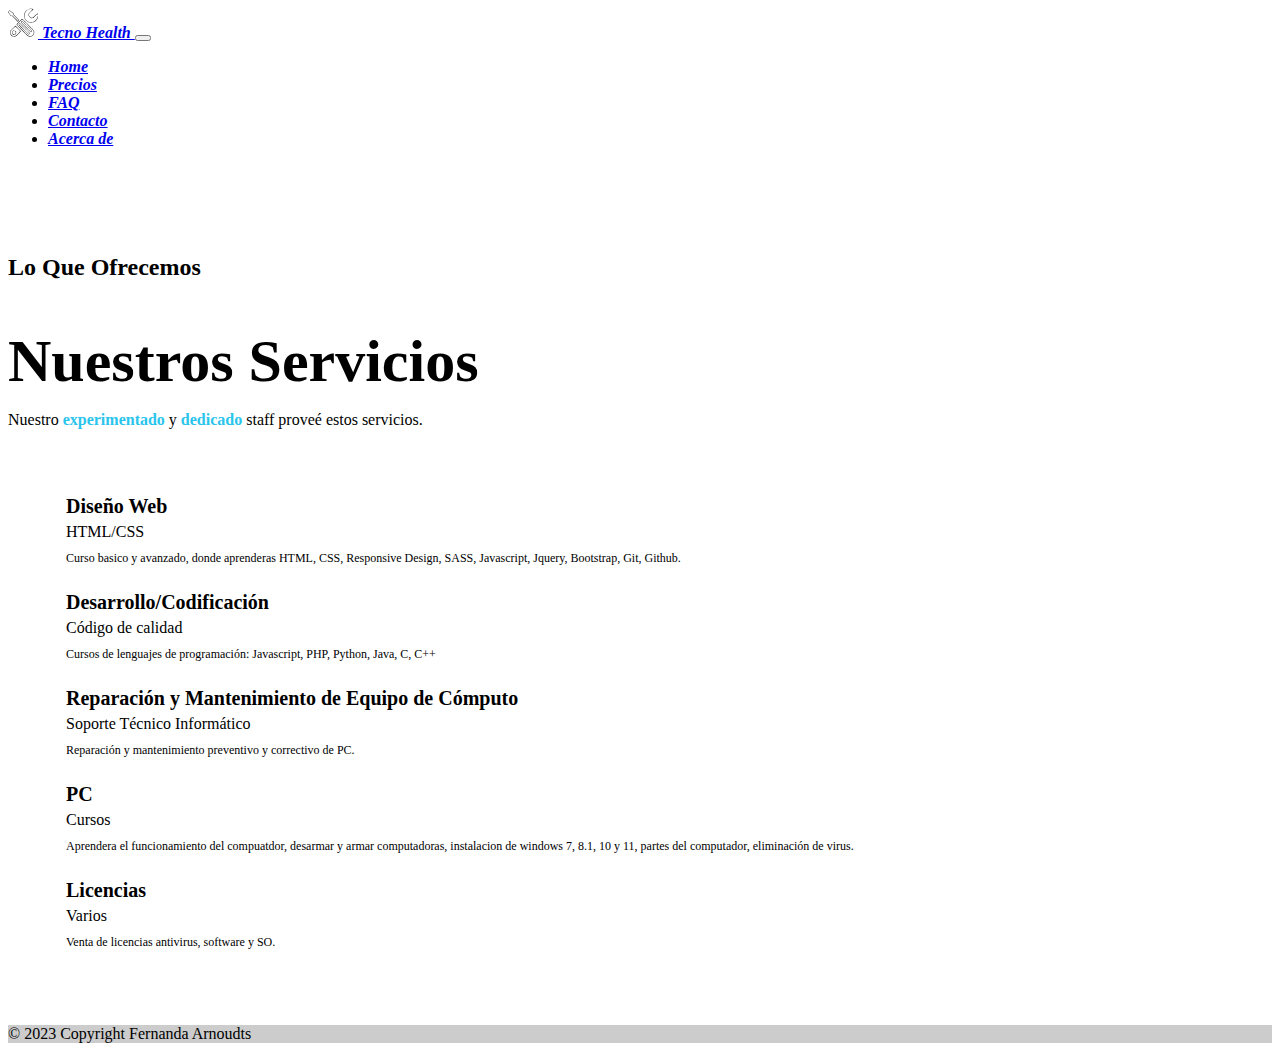
<file: index.html>
<!doctype html>
<html lang="en">
  <head>
    <meta charset="utf-8">
    <meta name="viewport" content="width=device-width, initial-scale=1, shrink-to-fit=no">
    <link href="https://cdn.jsdelivr.net/npm/bootstrap@5.2.3/dist/css/bootstrap.min.css" rel="stylesheet" integrity="sha384-rbsA2VBKQhggwzxH7pPCaAqO46MgnOM80zW1RWuH61DGLwZJEdK2Kadq2F9CUG65" crossorigin="anonymous">
    <link rel="stylesheet" href="css/styles.css" type="text/css">

    <title>HOME</title>

    <nav class="navbar navbar-expand-lg navbar-dark bg-dark">
      <div class="container-fluid" style="font-style: italic; font-weight: bold;">
        <a class="navbar-brand" href="#" data-toggle="tooltip" data-placement="top" title="Tecno Health">
          <img src="assets/repair.svg" width="30" height="30" alt="" class="d-inline-block align-top">
          Tecno Health
        </a>

        <button class="navbar-toggler" type="button" data-bs-toggle="collapse" data-bs-target="#navbarSupportedContent" aria-controls="navbarSupportedContent" aria-expanded="false" aria-label="Toggle navigation">
          <span class="navbar-toggler-icon"></span>
        </button>

        <div class="collapse navbar-collapse" id="navbarSupportedContent">
          <ul class="navbar-nav mr-auto">
            <li class="nav-item">
              <a class="nav-link active" aria-current="page" href="index.html">Home</a>
            </li>
            <li class="nav-item">
              <a class="nav-link" href="prices.html">Precios</a>
            </li>
            <li class="nav-item">
              <a class="nav-link" href="faq.html">FAQ</a>
            </li>
            <li class="nav-item">
              <a class="nav-link" href="contact.html">Contacto</a>
            </li>
            <li class="nav-item">
              <a class="nav-link" href="about.html">Acerca de</a>
            </li>
          </ul>
        </div>
      </div>
    </nav>
  </head>

  <body class="bg-secondary">
    <div class="container bootstrap snippets bootdey">
      <section id="services" class="current">
          <div class="services-top">
              <div class="container bootstrap snippets bootdey">
                  <div class="row text-center">
                      <div class="col-sm-12 col-md-12 col-md-12">
                          <h2>Lo Que Ofrecemos</h2>
                          <h2 style="font-size: 60px;line-height: 60px;margin-bottom: 20px;font-weight: 900;">Nuestros Servicios</h2>
                          <p>Nuestro <span class="highlight">experimentado</span> y <span class="highlight">dedicado</span> staff proveé estos servicios.</p>
                      </div>
                  </div>
                  <div class="row">
                      <div class="col-md-offset-1 col-sm-12 col-md-12 col-md-10">
                          <div class="services-list">
                              <div class="row">
                                  <div class="col-sm-6 col-md-4 col-md-4">
                                      <div class="service-block" style="visibility: visible;">
                                          <div class="ico fa fa-magic highlight"></div>
                                          <div class="text-block">
                                              <div class="name">Diseño Web</div>
                                              <div class="info">HTML/CSS</div>
                                              <div class="text">Curso basico y avanzado, donde aprenderas HTML, CSS, Responsive Design, SASS, Javascript, Jquery, Bootstrap, Git, Github.</div>
                                          </div>
                                      </div>
                                  </div>
                                  <div class="col-sm-6 col-md-4 col-md-4">
                                      <div class="service-block" style="visibility: visible;">
                                          <div class="ico fa fa-code highlight"></div>
                                          <div class="text-block">
                                              <div class="name">Desarrollo/Codificación</div>
                                              <div class="info">Código de calidad</div>
                                              <div class="text">Cursos de lenguajes de programación: Javascript, PHP, Python, Java, C, C++</div>
                                          </div>
                                      </div>
                                  </div>
                                  <div class="col-sm-6 col-md-4 col-md-4">
                                      <div class="service-block" style="visibility: visible;">
                                          <div class="ico fa fa-pencil highlight"></div>
                                          <div class="text-block">
                                              <div class="name">Reparación y Mantenimiento de Equipo de Cómputo</div>
                                              <div class="info">Soporte Técnico Informático</div>
                                              <div class="text">Reparación y mantenimiento preventivo y correctivo de PC.</div>
                                          </div>
                                      </div>
                                  </div>
                                  <div class="col-sm-6 col-md-4 col-md-4">
                                      <div class="service-block" style="visibility: visible;">
                                          <div class="ico fa fa-bullhorn highlight"></div>
                                          <div class="text-block">
                                              <div class="name">PC</div>
                                              <div class="info">Cursos</div>
                                              <div class="text">Aprendera el funcionamiento del compuatdor, desarmar y armar computadoras, instalacion de windows 7, 8.1, 10 y 11, partes del computador, eliminación de virus.</div>
                                          </div>
                                      </div>
                                  </div>
                                  <div class="col-sm-6 col-md-4 col-md-4">
                                      <div class="service-block" style="visibility: visible;">
                                          <div class="ico fa fa-bullhorn highlight"></div>
                                          <div class="text-block">
                                              <div class="name">Licencias</div>
                                              <div class="info">Varios</div>
                                              <div class="text">Venta de licencias antivirus, software y SO.</div>
                                          </div>
                                      </div>
                                  </div>
                              </div>
                          </div>
                      </div>
                  </div>
              </div>
          </div>
      </section>
    </div>
    <script src="https://code.jquery.com/jquery-3.2.1.slim.min.js" integrity="sha384-KJ3o2DKtIkvYIK3UENzmM7KCkRr/rE9/Qpg6aAZGJwFDMVNA/GpGFF93hXpG5KkN" crossorigin="anonymous"></script>
    <script src="https://cdn.jsdelivr.net/npm/@popperjs/core@2.11.6/dist/umd/popper.min.js" integrity="sha384-oBqDVmMz9ATKxIep9tiCxS/Z9fNfEXiDAYTujMAeBAsjFuCZSmKbSSUnQlmh/jp3" crossorigin="anonymous"></script>
    <script src="https://cdn.jsdelivr.net/npm/bootstrap@5.2.3/dist/js/bootstrap.min.js" integrity="sha384-cuYeSxntonz0PPNlHhBs68uyIAVpIIOZZ5JqeqvYYIcEL727kskC66kF92t6Xl2V" crossorigin="anonymous"></script>
  </body>

  <footer class="bg-dark text-center text-white fixed-bottom">
    <div class="text-center p-3" style="background-color: rgba(0, 0, 0, 0.2);">
      © 2023 Copyright Fernanda Arnoudts
    </div>
  </footer>
</html>
</file>
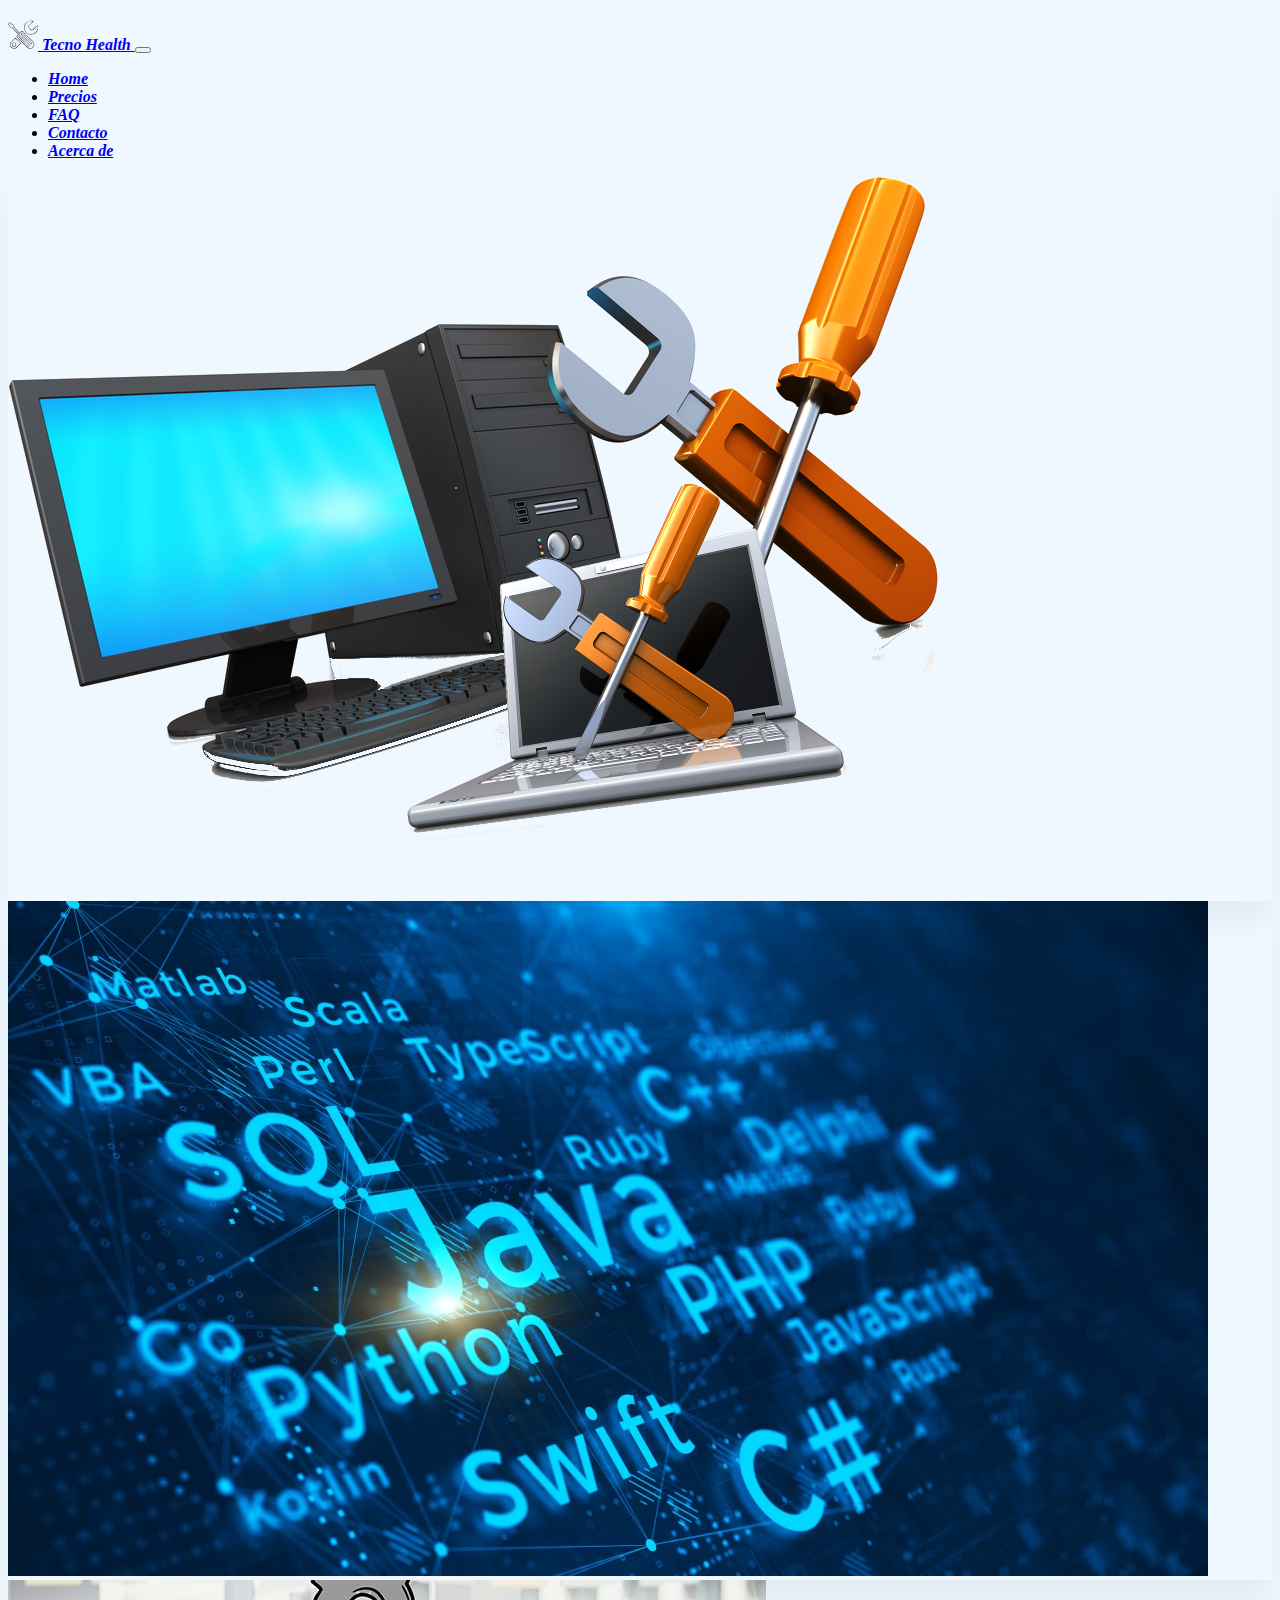
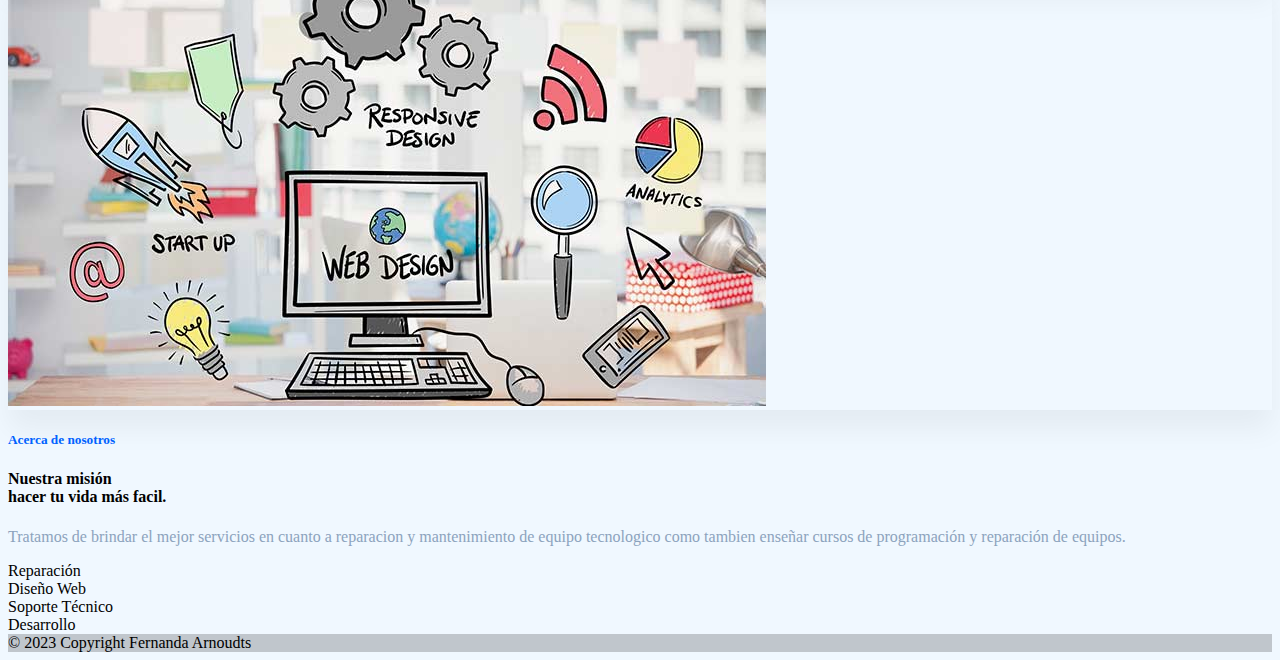
<file: about.html>
<!doctype html>
<html lang="en">
  <head>
    <meta charset="utf-8">
    <meta name="viewport" content="width=device-width, initial-scale=1, shrink-to-fit=no">
    <link href="https://cdn.jsdelivr.net/npm/bootstrap@5.2.3/dist/css/bootstrap.min.css" rel="stylesheet" integrity="sha384-rbsA2VBKQhggwzxH7pPCaAqO46MgnOM80zW1RWuH61DGLwZJEdK2Kadq2F9CUG65" crossorigin="anonymous">
    <link rel="stylesheet" href="https://cdnjs.cloudflare.com/ajax/libs/font-awesome/5.13.1/css/all.min.css" integrity="sha256-2XFplPlrFClt0bIdPgpz8H7ojnk10H69xRqd9+uTShA=" crossorigin="anonymous" />
    <link rel="stylesheet" href="css/styles.css" type="text/css">

    <title>Acerca de</title>

    <nav class="navbar navbar-expand-lg navbar-dark bg-dark fixed-top">
      <div class="container-fluid" style="font-style: italic; font-weight: bold;">
        <a class="navbar-brand" href="#" data-toggle="tooltip" data-placement="top" title="Tecno Health">
          <img src="assets/repair.svg" width="30" height="30" alt="" class="d-inline-block align-top">
          Tecno Health
        </a>

        <button class="navbar-toggler" type="button" data-bs-toggle="collapse" data-bs-target="#navbarSupportedContent" aria-controls="navbarSupportedContent" aria-expanded="false" aria-label="Toggle navigation">
          <span class="navbar-toggler-icon"></span>
        </button>

        <div class="collapse navbar-collapse" id="navbarSupportedContent">
          <ul class="navbar-nav mr-auto">
            <li class="nav-item">
              <a class="nav-link" href="main.html">Home</a>
            </li>
            <li class="nav-item">
              <a class="nav-link" href="prices.html">Precios</a>
            </li>
            <li class="nav-item">
              <a class="nav-link" href="faq.html">FAQ</a>
            </li>
            <li class="nav-item">
              <a class="nav-link" href="contact.html">Contacto</a>
            </li>
            <li class="nav-item">
              <a class="nav-link active" aria-current="page" href="about.html">Acerca de</a>
            </li>
          </ul>
        </div>
      </div>
    </nav>
  </head>

  <body class="about bg-secondary">
    <div class="container p-5">
        <div class="row align-items-center">
            <div class="col-lg-6 col-md-6 order-2 order-md-1 mt-4 pt-2 mt-sm-0 opt-sm-0">
                <div class="row align-items-center">
                    <div class="col-lg-6 col-md-6 col-6">
                        <div class="row">
                            <div class="col-lg-12 col-md-12 mt-4 pt-2">
                                <div class="card work-desk rounded border-0 shadow-lg overflow-hidden">
                                    <img src="assets/main.png" class="img-fluid" alt="Image" />
                                    <div class="img-overlay bg-dark"></div>
                                </div>
                            </div>
                        </div>
                    </div>

                    <div class="col-lg-6 col-md-6 col-6">
                        <div class="row">
                            <div class="col-lg-12 col-md-12">
                                <div class="card work-desk rounded border-0 shadow-lg overflow-hidden">
                                    <img src="assets/prog.jpg" class="img-fluid" alt="Image" />
                                    <div class="img-overlay bg-dark"></div>
                                </div>
                            </div>
                            <div class="col-lg-12 col-md-12 mt-4 pt-2">
                                <div class="card work-desk rounded border-0 shadow-lg overflow-hidden">
                                    <img src="assets/web.jpg" class="img-fluid" alt="Image" />
                                    <div class="img-overlay bg-dark"></div>
                                </div>
                            </div>
                        </div>
                    </div>
                </div>
            </div>

            <div class="col-lg-6 col-md-6 col-12 order-1 order-md-2">
                <div class="section-title ml-lg-5">
                    <h5 class="text-custom font-weight-normal mb-3">Acerca de nosotros</h5>
                    <h4 class="title mb-4">
                      Nuestra misión <br />
                      hacer tu vida más facil.
                    </h4>
                    <p class="text-muted mb-0">Tratamos de brindar el mejor servicios en cuanto a reparacion y mantenimiento de equipo tecnologico como tambien enseñar cursos de programación y reparación de equipos.</p>

                    <div class="row">
                      <div class="col-lg-6 mt-4 pt-2">
                        <div class="media align-items-center rounded shadow p-3">
                          <i class="fa fa-hammer h4 mb-0 text-custom"></i>
                          Reparación
                        </div>
                      </div>
                      <div class="col-lg-6 mt-4 pt-2">
                        <div class="media align-items-center rounded shadow p-3">
                          <i class="fa fa-image h4 mb-0 text-custom"></i>
                          Diseño Web
                        </div>
                      </div>
                      <div class="col-lg-6 mt-4 pt-2">
                        <div class="media align-items-center rounded shadow p-3">
                          <i class="fa fa-user h4 mb-0 text-custom"></i>
                          Soporte Técnico
                        </div>
                      </div>
                      <div class="col-lg-6 mt-4 pt-2">
                        <div class="media align-items-center rounded shadow p-3">
                          <i class="fa fa-code h4 mb-0 text-custom"></i>
                          Desarrollo
                        </div>
                      </div>
                    </div>
                </div>
            </div>
        </div>
    </div>
    <script src="https://code.jquery.com/jquery-3.2.1.slim.min.js" integrity="sha384-KJ3o2DKtIkvYIK3UENzmM7KCkRr/rE9/Qpg6aAZGJwFDMVNA/GpGFF93hXpG5KkN" crossorigin="anonymous"></script>
    <script src="https://cdn.jsdelivr.net/npm/@popperjs/core@2.11.6/dist/umd/popper.min.js" integrity="sha384-oBqDVmMz9ATKxIep9tiCxS/Z9fNfEXiDAYTujMAeBAsjFuCZSmKbSSUnQlmh/jp3" crossorigin="anonymous"></script>
    <script src="https://cdn.jsdelivr.net/npm/bootstrap@5.2.3/dist/js/bootstrap.min.js" integrity="sha384-cuYeSxntonz0PPNlHhBs68uyIAVpIIOZZ5JqeqvYYIcEL727kskC66kF92t6Xl2V" crossorigin="anonymous"></script>
  </body>

  <footer class="bg-dark text-center text-white fixed-bottom">
    <div class="text-center p-3" style="background-color: rgba(0, 0, 0, 0.2);">
      © 2023 Copyright Fernanda Arnoudts
    </div>
  </footer>
</html>
</file>
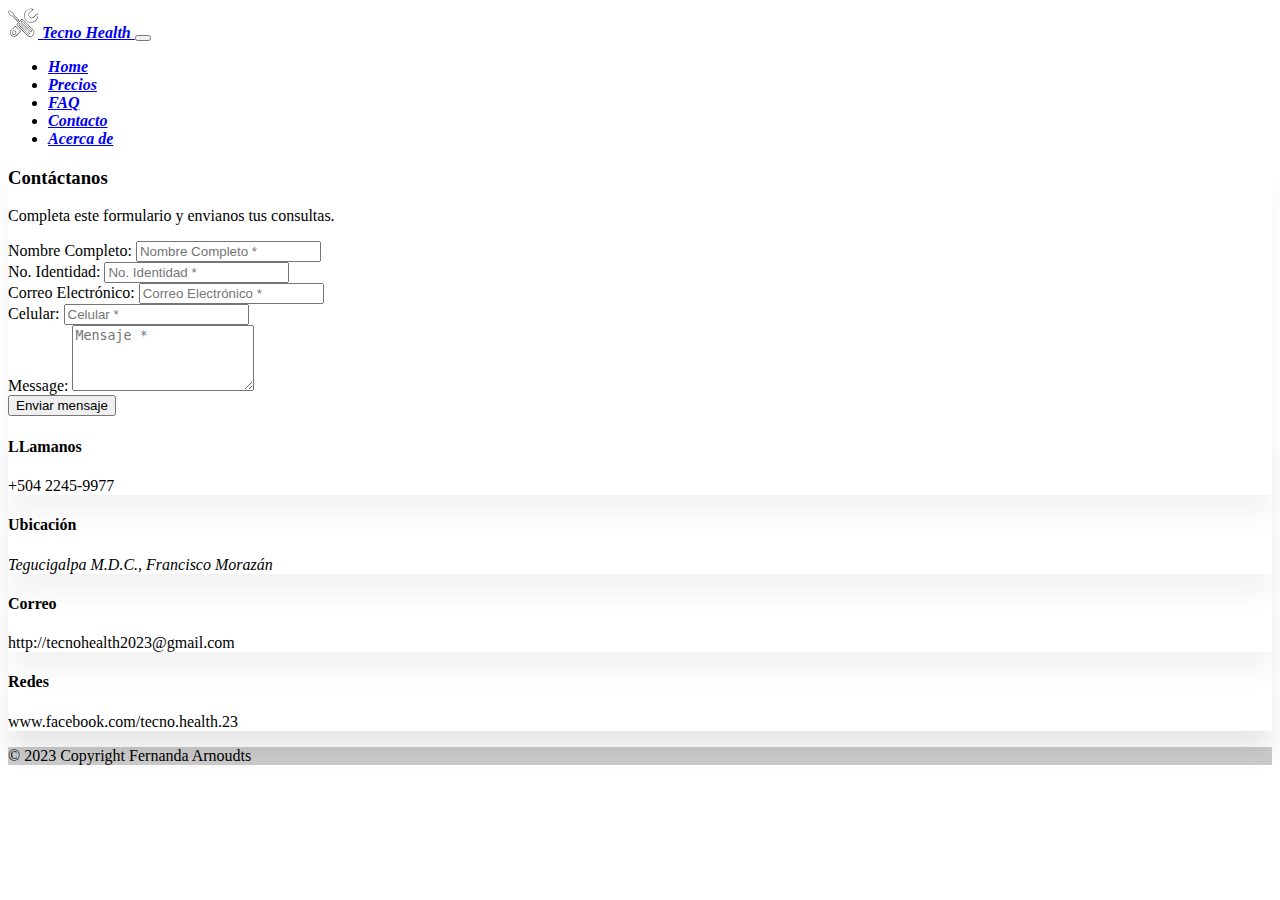
<file: contact.html>
<!doctype html>
<html lang="en">
  <head>
    <meta charset="utf-8">
    <meta name="viewport" content="width=device-width, initial-scale=1, shrink-to-fit=no">
    <link href="https://cdn.jsdelivr.net/npm/bootstrap@5.2.3/dist/css/bootstrap.min.css" rel="stylesheet" integrity="sha384-rbsA2VBKQhggwzxH7pPCaAqO46MgnOM80zW1RWuH61DGLwZJEdK2Kadq2F9CUG65" crossorigin="anonymous">
    <link href="https://maxcdn.bootstrapcdn.com/font-awesome/4.6.3/css/font-awesome.min.css" rel="stylesheet" integrity="sha384-T8Gy5hrqNKT+hzMclPo118YTQO6cYprQmhrYwIiQ/3axmI1hQomh7Ud2hPOy8SP1" crossorigin="anonymous">
    <link rel="stylesheet" href="css/styles.css" type="text/css">

    <title>Contacto</title>

    <nav class="navbar navbar-expand-lg navbar-dark bg-dark fixed-top">
      <div class="container-fluid" style="font-style: italic; font-weight: bold;">
        <a class="navbar-brand" href="#" data-toggle="tooltip" data-placement="top" title="Tecno Health">
          <img src="assets/repair.svg" width="30" height="30" alt="" class="d-inline-block align-top">
          Tecno Health
        </a>

        <button class="navbar-toggler" type="button" data-bs-toggle="collapse" data-bs-target="#navbarSupportedContent" aria-controls="navbarSupportedContent" aria-expanded="false" aria-label="Toggle navigation">
          <span class="navbar-toggler-icon"></span>
        </button>

        <div class="collapse navbar-collapse" id="navbarSupportedContent">
          <ul class="navbar-nav mr-auto">
            <li class="nav-item">
              <a class="nav-link" href="main.html">Home</a>
            </li>
            <li class="nav-item">
              <a class="nav-link" href="prices.html">Precios</a>
            </li>
            <li class="nav-item">
              <a class="nav-link" href="faq.html">FAQ</a>
            </li>
            <li class="nav-item">
              <a class="nav-link active" aria-current="page" href="contact.html">Contacto</a>
            </li>
            <li class="nav-item">
              <a class="nav-link" href="about.html">Acerca de</a>
            </li>
          </ul>
        </div>
      </div>
    </nav>
  </head>

  <body class="bg-secondary">
    <div class="card p-5 bg-transparent">
      <div class="card-body">
        <section id="contact">
          <div class="container">
            <h3 class="text-center text-uppercase">Contáctanos</h3>
            <p class="text-center w-75 m-auto">Completa este formulario y envianos tus consultas.</p>
            <div class="container p-5">
                <div class="row">
                  <div class="col-lg-8 col-lg-offset-2">
                    <form id="contact-form" method="post" action="" role="form">
                      <div class="messages"></div>
                      <div class="controls">
                        <div class="row">
                          <div class="col-md-6">
                            <div class="form-group">
                            <label for="form_name">Nombre Completo:</label>
                            <input id="form_name" type="text" name="name" class="form-control" placeholder="Nombre Completo *" required="required" data-error="Nombre completo es requerido.">
                            <div class="help-block with-errors"></div>
                          </div>
                        </div>
                        <div class="col-md-6">
                          <div class="form-group">
                            <label for="form_ID">No. Identidad:</label>
                            <input id="form_ID" type="text" name="surname" class="form-control" placeholder="No. Identidad *" required="required" data-error="Identidad es requerida.">
                            <div class="help-block with-errors"></div>
                          </div>
                        </div>
                      </div>
                      <div class="row">
                        <div class="col-md-6">
                          <div class="form-group">
                            <label for="form_email">Correo Electrónico:</label>
                            <input id="form_email" type="email" name="email" class="form-control" placeholder="Correo Electrónico *" required="required" data-error="Correo valido es requerido.">
                            <div class="help-block with-errors"></div>
                          </div>
                        </div>
                        <div class="col-md-6">
                          <div class="form-group">
                            <label for="form_phone">Celular:</label>
                            <input id="form_phone" type="tel" name="phone" class="form-control" placeholder="Celular *">
                            <div class="help-block with-errors"></div>
                          </div>
                        </div>
                      </div>
                      <div class="row">
                        <div class="col-md-12">
                          <div class="form-group">
                            <label for="form_message">Message:</label>
                            <textarea id="form_message" name="message" class="form-control" placeholder="Mensaje *" rows="4" required data-error="Por favor, dejanos un mensaje."></textarea>
                            <div class="help-block with-errors"></div>
                          </div>
                        </div>
                        <div class="col-md-12 p-2">
                          <button type="button" class="btn btn-success">Enviar mensaje</button>
                        </div>
                      </div>
                      </div>
                    </form>
                  </div>
                </div>
              </div>
              <div class="row">
              <div class="col-sm-12 col-md-6 col-lg-3 my-5">
                <div class="card border-0">
                  <div class="card-body text-center">
                    <i class="fa fa-phone fa-5x mb-3" aria-hidden="true"></i>
                    <h4 class="text-uppercase mb-5">LLamanos</h4>
                    <p>+504 2245-9977</p>
                  </div>
                </div>
              </div>
              <div class="col-sm-12 col-md-6 col-lg-3 my-5">
                <div class="card border-0">
                  <div class="card-body text-center">
                    <i class="fa fa-map-marker fa-5x mb-3" aria-hidden="true"></i>
                    <h4 class="text-uppercase mb-5">Ubicación</h4>
                    <address>Tegucigalpa M.D.C., Francisco Morazán </address>
                  </div>
                </div>
              </div>
              <div class="col-sm-12 col-md-6 col-lg-3 my-5">
                <div class="card border-0">
                  <div class="card-body text-center">
                    <i class="fa fa-globe fa-5x mb-3" aria-hidden="true"></i>
                    <h4 class="text-uppercase mb-5">Correo</h4>
                    <p>http://tecnohealth2023@gmail.com</p>
                  </div>
                </div>
              </div>
              <div class="col-sm-12 col-md-6 col-lg-3 my-5">
                <div class="card border-0">
                  <div class="card-body text-center">
                    <i class="fa fa-facebook fa-5x mb-3" aria-hidden="true"></i>
                    <h4 class="text-uppercase mb-5">Redes</h4>
                    <p>www.facebook.com/tecno.health.23</p>
                  </div>
                </div>
              </div>
            </div>
          </div>
        </section>
      </div>
    </div>
    <script src="https://code.jquery.com/jquery-3.2.1.slim.min.js" integrity="sha384-KJ3o2DKtIkvYIK3UENzmM7KCkRr/rE9/Qpg6aAZGJwFDMVNA/GpGFF93hXpG5KkN" crossorigin="anonymous"></script>
    <script src="https://cdn.jsdelivr.net/npm/@popperjs/core@2.11.6/dist/umd/popper.min.js" integrity="sha384-oBqDVmMz9ATKxIep9tiCxS/Z9fNfEXiDAYTujMAeBAsjFuCZSmKbSSUnQlmh/jp3" crossorigin="anonymous"></script>
    <script src="https://cdn.jsdelivr.net/npm/bootstrap@5.2.3/dist/js/bootstrap.min.js" integrity="sha384-cuYeSxntonz0PPNlHhBs68uyIAVpIIOZZ5JqeqvYYIcEL727kskC66kF92t6Xl2V" crossorigin="anonymous"></script>
  </body>

  <footer class="bg-dark text-center text-white fixed-bottom">
    <div class="text-center p-3" style="background-color: rgba(0, 0, 0, 0.2);">
      © 2023 Copyright Fernanda Arnoudts
    </div>
  </footer>
</html>
</file>
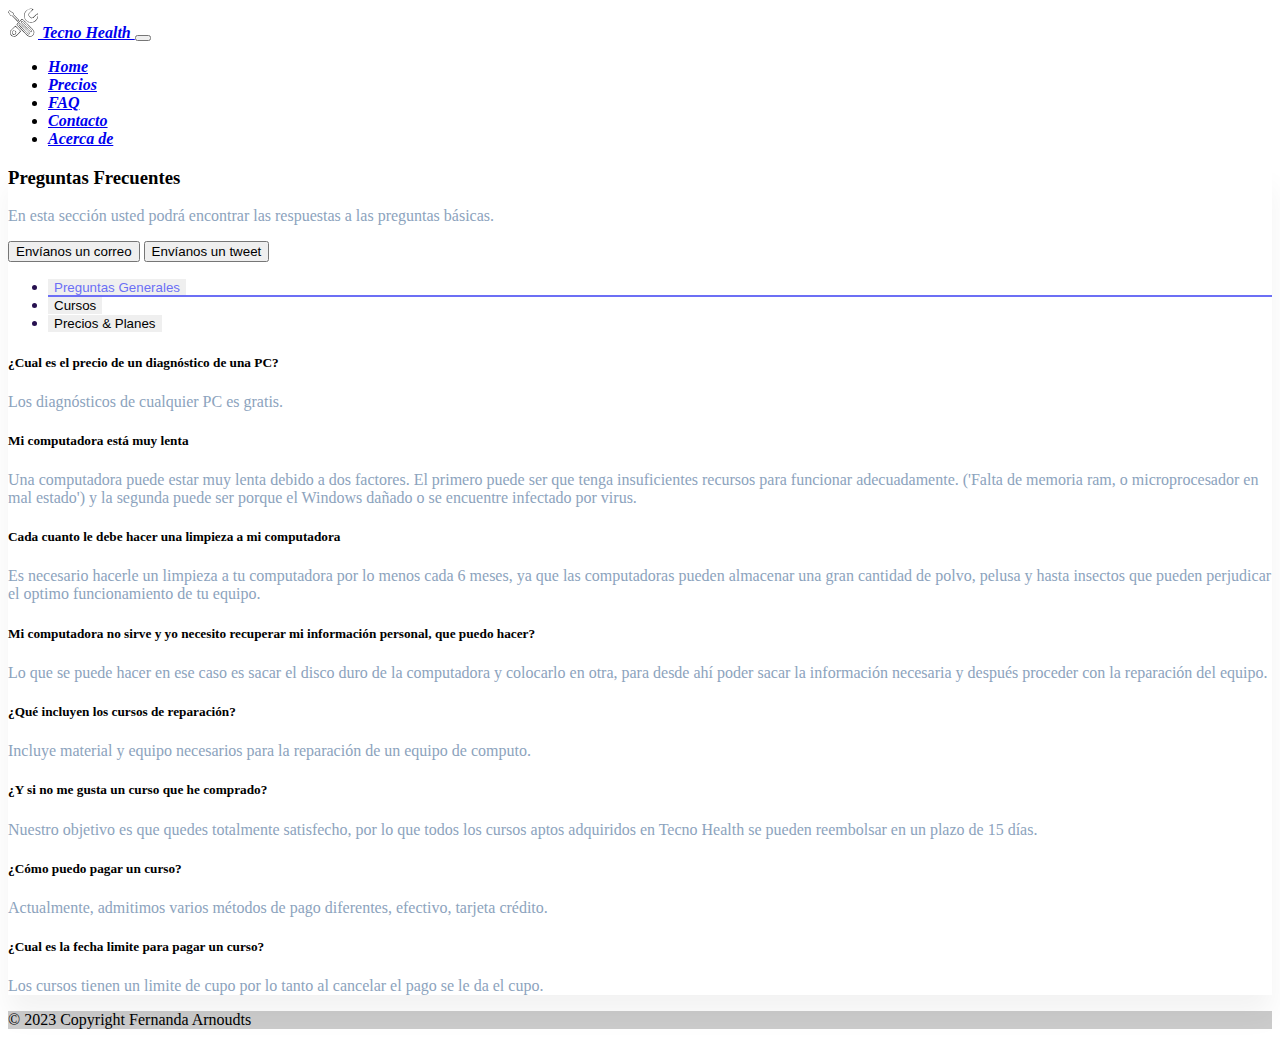
<file: faq.html>
<!doctype html>
<html lang="en">
    <head>
        <meta charset="utf-8">
        <meta name="viewport" content="width=device-width, initial-scale=1, shrink-to-fit=no">
        <link href="https://cdn.jsdelivr.net/npm/bootstrap@5.2.3/dist/css/bootstrap.min.css" rel="stylesheet" integrity="sha384-rbsA2VBKQhggwzxH7pPCaAqO46MgnOM80zW1RWuH61DGLwZJEdK2Kadq2F9CUG65" crossorigin="anonymous">
        <link rel="stylesheet" href="css/styles.css" type="text/css">

        <title>FAQ</title>

        <nav class="navbar navbar-expand-lg navbar-dark bg-dark fixed-top">
            <div class="container-fluid" style="font-style: italic; font-weight: bold;">
                <a class="navbar-brand" href="#" data-toggle="tooltip" data-placement="top" title="Tecno Health">
                    <img src="assets/repair.svg" width="30" height="30" alt="" class="d-inline-block align-top">
                    Tecno Health
                </a>

                <button class="navbar-toggler" type="button" data-bs-toggle="collapse" data-bs-target="#navbarSupportedContent" aria-controls="navbarSupportedContent" aria-expanded="false" aria-label="Toggle navigation">
                    <span class="navbar-toggler-icon"></span>
                </button>

                <div class="collapse navbar-collapse" id="navbarSupportedContent">
                    <ul class="navbar-nav mr-auto">
                    <li class="nav-item">
                        <a class="nav-link" href="index.html">Home</a>
                    </li>
                    <li class="nav-item">
                        <a class="nav-link" href="prices.html">Precios</a>
                    </li>
                    <li class="nav-item">
                        <a class="nav-link active" aria-current="page" href="faq.html">FAQ</a>
                    </li>
                    <li class="nav-item">
                        <a class="nav-link" href="contact.html">Contacto</a>
                    </li>
                    <li class="nav-item">
                        <a class="nav-link" href="about.html">Acerca de</a>
                    </li>
                    </ul>
                </div>
            </div>
        </nav>
    </head>

    <body class="bg-secondary">
        <div class="container p-2">
            <div class="row">
                <div class="col-lx-12">
                    <div class="card">
                        <div class="card-body">
                        <div class="row justify-content-center mt-4">
                            <div class="col-xl-5 col-lg-8">
                                <div class="text-center">
                                    <h3>Preguntas Frecuentes</h3>
                                    <p class="text-muted">En esta sección usted podrá encontrar las respuestas a las preguntas básicas.</p>
                                    <div>
                                        <button type="button" class="btn btn-primary me-2">Envíanos un correo</button>
                                        <button type="button" class="btn btn-success">Envíanos un tweet</button>
                                    </div>
                                </div>
                            </div>
                            <!-- end col -->
                        </div>
                        <!-- end row -->
                        <div class="row justify-content-center mt-5">
                            <div class="col-9">
                                <ul class="nav nav-tabs  nav-tabs-custom nav-justified justify-content-center faq-tab-box" id="pills-tab" role="tablist">
                                    <li class="nav-item" role="presentation">
                                        <button class="nav-link active" id="pills-genarel-tab" data-bs-toggle="pill" data-bs-target="#pills-genarel" type="button" role="tab" aria-controls="pills-genarel" aria-selected="true">
                                            <span class="font-size-16">Preguntas Generales</span>
                                        </button>
                                    </li>
                                    <li class="nav-item" role="presentation">
                                        <button class="nav-link" id="pills-privacy_policy-tab" data-bs-toggle="pill" data-bs-target="#pills-privacy_policy" type="button" role="tab" aria-controls="pills-privacy_policy" aria-selected="false">
                                            <span class="font-size-16">Cursos</span>
                                        </button>
                                        </li>
                                        <li class="nav-item" role="presentation">
                                        <button class="nav-link" id="pills-teachers-tab" data-bs-toggle="pill" data-bs-target="#pills-pricing_plan" type="button" role="tab" aria-controls="pills-pricing_plan" aria-selected="false">
                                            <span class="font-size-16">Precios &amp; Planes</span>
                                        </button>
                                        </li>
                                    </ul>
                            </div>
                            <div class="col-lg-9">
                                <div class="tab-content pt-3" id="pills-tabContent">
                                    <div class="tab-pane fade active show" id="pills-genarel" role="tabpanel" aria-labelledby="pills-genarel-tab">
                                        <div class="row g-4 mt-2">
                                            <div class="col-lg-6">
                                                <h5>¿Cual es el precio de un diagnóstico de una PC?</h5>
                                                <p class="text-muted">Los diagnósticos de cualquier PC es gratis.</p>
                                            </div>
                                            <div class="col-lg-6">
                                                <h5>Mi computadora está muy lenta</h5>
                                                <p class="text-muted">Una computadora puede estar muy lenta debido a dos factores. El primero puede ser que tenga insuficientes recursos para funcionar adecuadamente. ('Falta de memoria ram, o microprocesador en mal estado') y la segunda puede ser porque el Windows dañado o se encuentre infectado por virus.</p>
                                            </div>
                                            <div class="col-lg-6">
                                                <h5>Cada cuanto le debe hacer una limpieza a mi computadora</h5>
                                                <p class="text-muted">Es necesario hacerle un limpieza a tu computadora por lo menos cada 6 meses, ya que las computadoras pueden almacenar una gran cantidad de polvo, pelusa y hasta insectos que pueden perjudicar el optimo funcionamiento de tu equipo.</p>
                                            </div>
                                            <div class="col-lg-6">
                                                <h5> Mi computadora no sirve y yo necesito recuperar mi información personal, que puedo hacer?</h5>
                                                <p class="text-muted">Lo que se puede hacer en ese caso es sacar el disco duro de la computadora y colocarlo en otra, para desde ahí poder sacar la información necesaria y después proceder con la reparación del equipo.</p>
                                            </div>
                                        </div>
                                    </div>

                                    <div class="tab-pane fade" id="pills-privacy_policy" role="tabpanel" aria-labelledby="pills-privacy_policy-tab">
                                        <div class="row g-4 mt-2">
                                            <div class="col-lg-6">
                                                <h5>¿Qué incluyen los cursos de reparación?</h5>
                                                <p class="text-muted">Incluye material y equipo necesarios para la reparación de un equipo de computo.</p>
                                            </div>
                                            <div class="col-lg-6">
                                                <h5>¿Y si no me gusta un curso que he comprado?</h5>
                                                <p class="text-muted">Nuestro objetivo es que quedes totalmente satisfecho, por lo que todos los cursos aptos adquiridos en Tecno Health se pueden reembolsar en un plazo de 15 días.</p>
                                            </div>
                                            <div class="col-lg-6">
                                                <h5>¿Cómo puedo pagar un curso?</h5>
                                                <p class="text-muted">Actualmente, admitimos varios métodos de pago diferentes, efectivo, tarjeta crédito.</p>
                                            </div>
                                        </div>
                                    </div>
                                    <div class="tab-pane fade" id="pills-pricing_plan" role="tabpanel">
                                        <div class="row g-4 mt-4">
                                            <div class="col-lg-6">
                                                <h5>¿Cual es la fecha limite para pagar un curso?</h5>
                                                <p class="text-muted">Los cursos tienen un limite de cupo por lo tanto al cancelar el pago se le da el cupo.</p>
                                            </div>
                                        </div>
                                    </div>
                                </div>
                            </div>
                        </div>
                        <!-- end row -->
                        </div>
                    </div>
                </div>
            </div>
        </div>
        <script src="https://code.jquery.com/jquery-3.2.1.slim.min.js" integrity="sha384-KJ3o2DKtIkvYIK3UENzmM7KCkRr/rE9/Qpg6aAZGJwFDMVNA/GpGFF93hXpG5KkN" crossorigin="anonymous"></script>
        <script src="https://cdn.jsdelivr.net/npm/@popperjs/core@2.11.6/dist/umd/popper.min.js" integrity="sha384-oBqDVmMz9ATKxIep9tiCxS/Z9fNfEXiDAYTujMAeBAsjFuCZSmKbSSUnQlmh/jp3" crossorigin="anonymous"></script>
        <script src="https://cdn.jsdelivr.net/npm/bootstrap@5.2.3/dist/js/bootstrap.min.js" integrity="sha384-cuYeSxntonz0PPNlHhBs68uyIAVpIIOZZ5JqeqvYYIcEL727kskC66kF92t6Xl2V" crossorigin="anonymous"></script>
    </body>

    <footer class="bg-dark text-center text-white fixed-bottom">
        <div class="text-center p-3" style="background-color: rgba(0, 0, 0, 0.2);">
            © 2023 Copyright Fernanda Arnoudts
        </div>
    </footer>
</html>
</file>
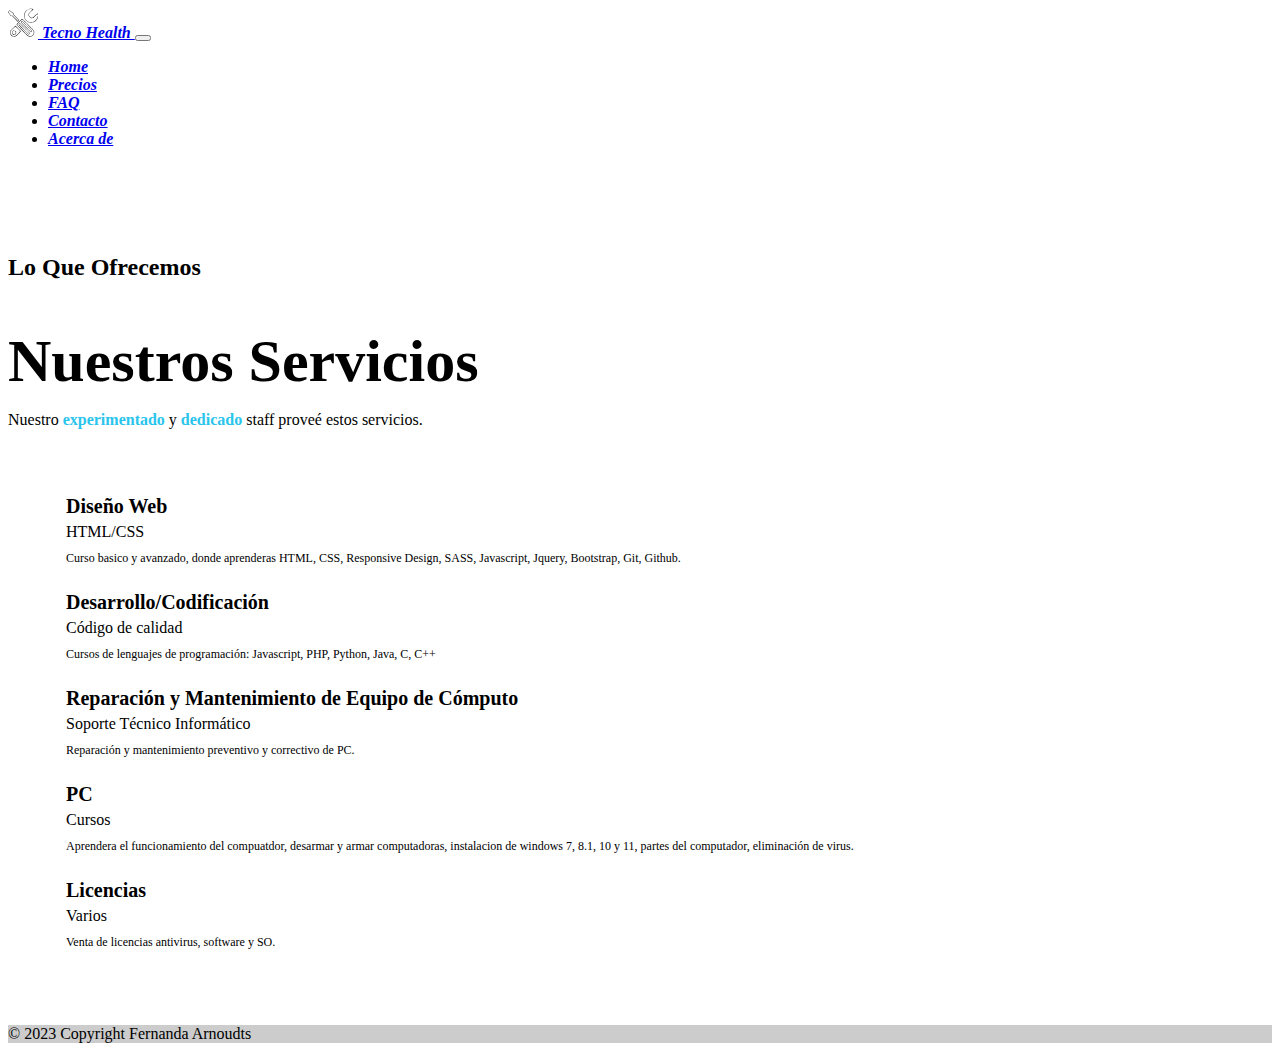
<file: main.html>
<!doctype html>
<html lang="en">
  <head>
    <meta charset="utf-8">
    <meta name="viewport" content="width=device-width, initial-scale=1, shrink-to-fit=no">
    <link href="https://cdn.jsdelivr.net/npm/bootstrap@5.2.3/dist/css/bootstrap.min.css" rel="stylesheet" integrity="sha384-rbsA2VBKQhggwzxH7pPCaAqO46MgnOM80zW1RWuH61DGLwZJEdK2Kadq2F9CUG65" crossorigin="anonymous">
    <link rel="stylesheet" href="css/styles.css" type="text/css">

    <title>HOME</title>

    <nav class="navbar navbar-expand-lg navbar-dark bg-dark">
      <div class="container-fluid" style="font-style: italic; font-weight: bold;">
        <a class="navbar-brand" href="#" data-toggle="tooltip" data-placement="top" title="Tecno Health">
          <img src="assets/repair.svg" width="30" height="30" alt="" class="d-inline-block align-top">
          Tecno Health
        </a>

        <button class="navbar-toggler" type="button" data-bs-toggle="collapse" data-bs-target="#navbarSupportedContent" aria-controls="navbarSupportedContent" aria-expanded="false" aria-label="Toggle navigation">
          <span class="navbar-toggler-icon"></span>
        </button>

        <div class="collapse navbar-collapse" id="navbarSupportedContent">
          <ul class="navbar-nav mr-auto">
            <li class="nav-item">
              <a class="nav-link active" aria-current="page" href="main.html">Home</a>
            </li>
            <li class="nav-item">
              <a class="nav-link" href="prices.html">Precios</a>
            </li>
            <li class="nav-item">
              <a class="nav-link" href="faq.html">FAQ</a>
            </li>
            <li class="nav-item">
              <a class="nav-link" href="contact.html">Contacto</a>
            </li>
            <li class="nav-item">
              <a class="nav-link" href="about.html">Acerca de</a>
            </li>
          </ul>
        </div>
      </div>
    </nav>
  </head>

  <body class="bg-secondary">
    <div class="container bootstrap snippets bootdey">
      <section id="services" class="current">
          <div class="services-top">
              <div class="container bootstrap snippets bootdey">
                  <div class="row text-center">
                      <div class="col-sm-12 col-md-12 col-md-12">
                          <h2>Lo Que Ofrecemos</h2>
                          <h2 style="font-size: 60px;line-height: 60px;margin-bottom: 20px;font-weight: 900;">Nuestros Servicios</h2>
                          <p>Nuestro <span class="highlight">experimentado</span> y <span class="highlight">dedicado</span> staff proveé estos servicios.</p>
                      </div>
                  </div>
                  <div class="row">
                      <div class="col-md-offset-1 col-sm-12 col-md-12 col-md-10">
                          <div class="services-list">
                              <div class="row">
                                  <div class="col-sm-6 col-md-4 col-md-4">
                                      <div class="service-block" style="visibility: visible;">
                                          <div class="ico fa fa-magic highlight"></div>
                                          <div class="text-block">
                                              <div class="name">Diseño Web</div>
                                              <div class="info">HTML/CSS</div>
                                              <div class="text">Curso basico y avanzado, donde aprenderas HTML, CSS, Responsive Design, SASS, Javascript, Jquery, Bootstrap, Git, Github.</div>
                                          </div>
                                      </div>
                                  </div>
                                  <div class="col-sm-6 col-md-4 col-md-4">
                                      <div class="service-block" style="visibility: visible;">
                                          <div class="ico fa fa-code highlight"></div>
                                          <div class="text-block">
                                              <div class="name">Desarrollo/Codificación</div>
                                              <div class="info">Código de calidad</div>
                                              <div class="text">Cursos de lenguajes de programación: Javascript, PHP, Python, Java, C, C++</div>
                                          </div>
                                      </div>
                                  </div>
                                  <div class="col-sm-6 col-md-4 col-md-4">
                                      <div class="service-block" style="visibility: visible;">
                                          <div class="ico fa fa-pencil highlight"></div>
                                          <div class="text-block">
                                              <div class="name">Reparación y Mantenimiento de Equipo de Cómputo</div>
                                              <div class="info">Soporte Técnico Informático</div>
                                              <div class="text">Reparación y mantenimiento preventivo y correctivo de PC.</div>
                                          </div>
                                      </div>
                                  </div>
                                  <div class="col-sm-6 col-md-4 col-md-4">
                                      <div class="service-block" style="visibility: visible;">
                                          <div class="ico fa fa-bullhorn highlight"></div>
                                          <div class="text-block">
                                              <div class="name">PC</div>
                                              <div class="info">Cursos</div>
                                              <div class="text">Aprendera el funcionamiento del compuatdor, desarmar y armar computadoras, instalacion de windows 7, 8.1, 10 y 11, partes del computador, eliminación de virus.</div>
                                          </div>
                                      </div>
                                  </div>
                                  <div class="col-sm-6 col-md-4 col-md-4">
                                      <div class="service-block" style="visibility: visible;">
                                          <div class="ico fa fa-bullhorn highlight"></div>
                                          <div class="text-block">
                                              <div class="name">Licencias</div>
                                              <div class="info">Varios</div>
                                              <div class="text">Venta de licencias antivirus, software y SO.</div>
                                          </div>
                                      </div>
                                  </div>
                              </div>
                          </div>
                      </div>
                  </div>
              </div>
          </div>
      </section>
    </div>
    <script src="https://code.jquery.com/jquery-3.2.1.slim.min.js" integrity="sha384-KJ3o2DKtIkvYIK3UENzmM7KCkRr/rE9/Qpg6aAZGJwFDMVNA/GpGFF93hXpG5KkN" crossorigin="anonymous"></script>
    <script src="https://cdn.jsdelivr.net/npm/@popperjs/core@2.11.6/dist/umd/popper.min.js" integrity="sha384-oBqDVmMz9ATKxIep9tiCxS/Z9fNfEXiDAYTujMAeBAsjFuCZSmKbSSUnQlmh/jp3" crossorigin="anonymous"></script>
    <script src="https://cdn.jsdelivr.net/npm/bootstrap@5.2.3/dist/js/bootstrap.min.js" integrity="sha384-cuYeSxntonz0PPNlHhBs68uyIAVpIIOZZ5JqeqvYYIcEL727kskC66kF92t6Xl2V" crossorigin="anonymous"></script>
  </body>

  <footer class="bg-dark text-center text-white fixed-bottom">
    <div class="text-center p-3" style="background-color: rgba(0, 0, 0, 0.2);">
      © 2023 Copyright Fernanda Arnoudts
    </div>
  </footer>
</html>
</file>
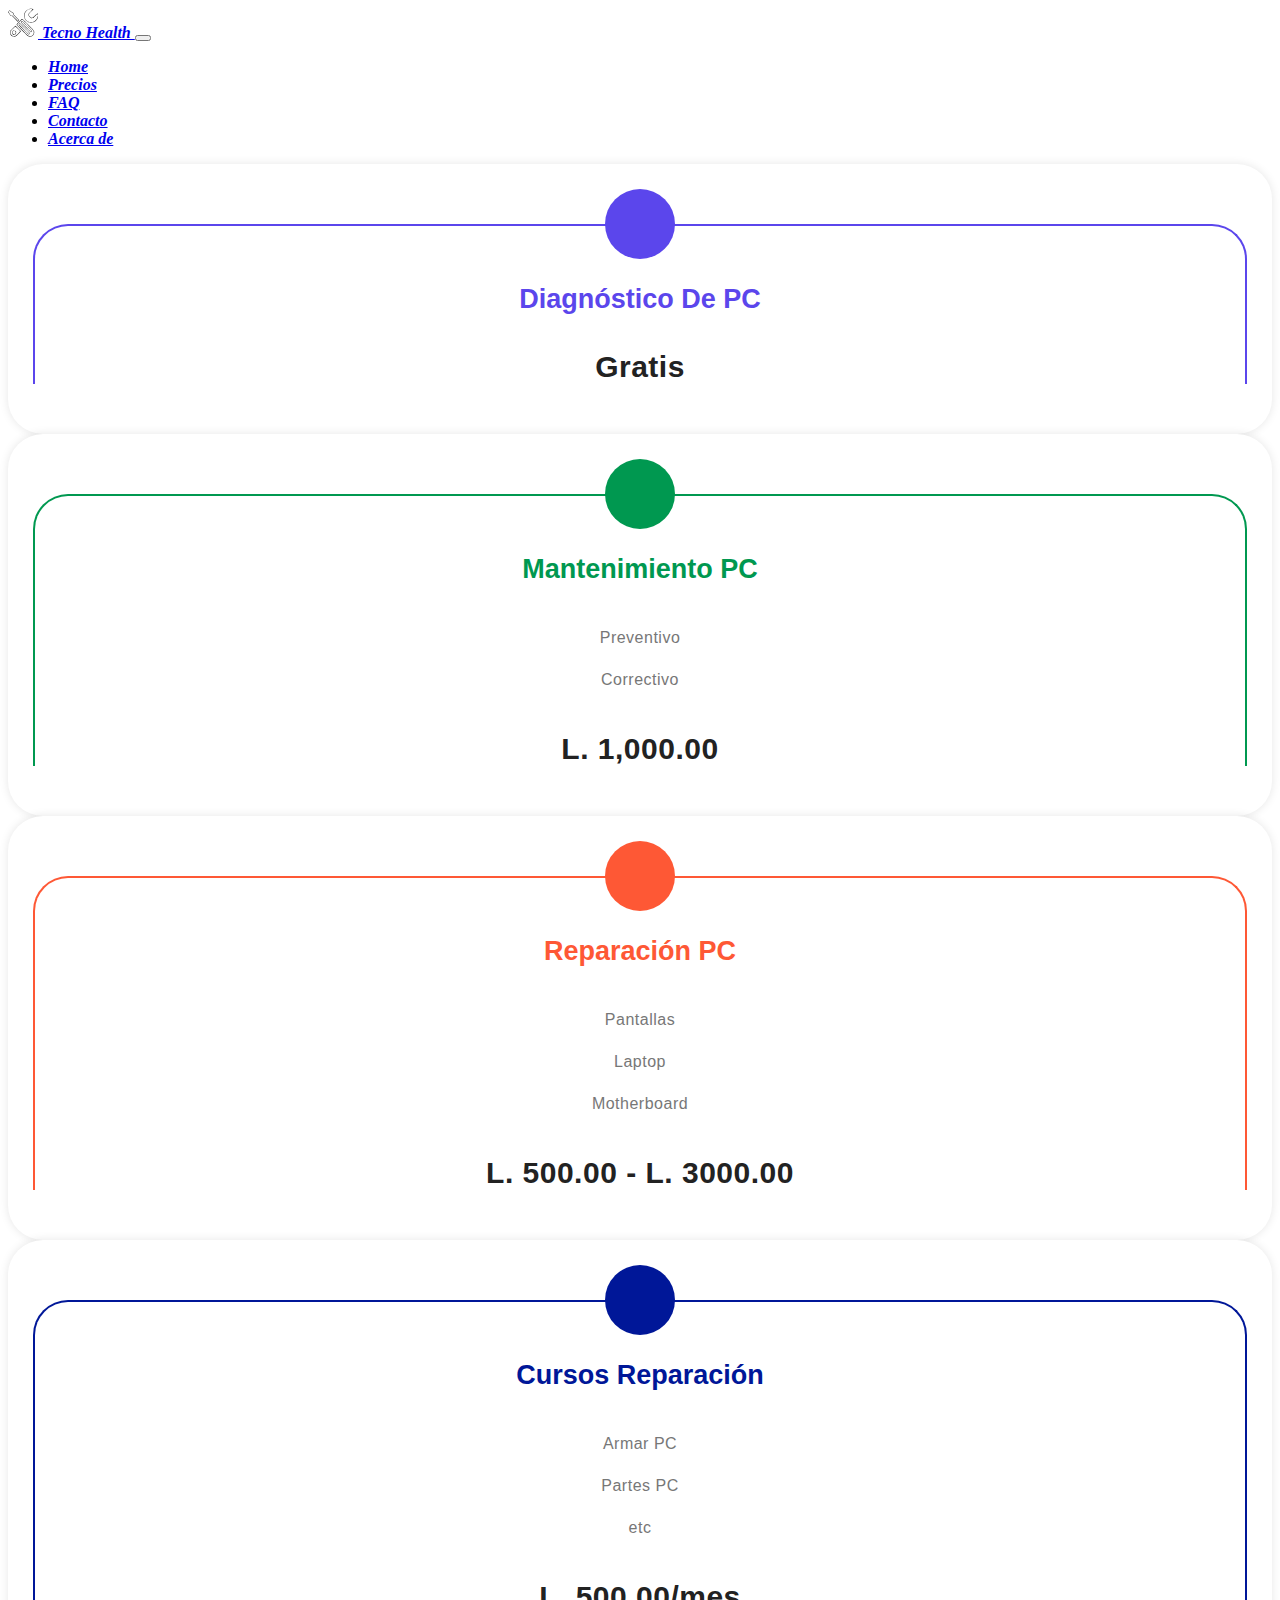
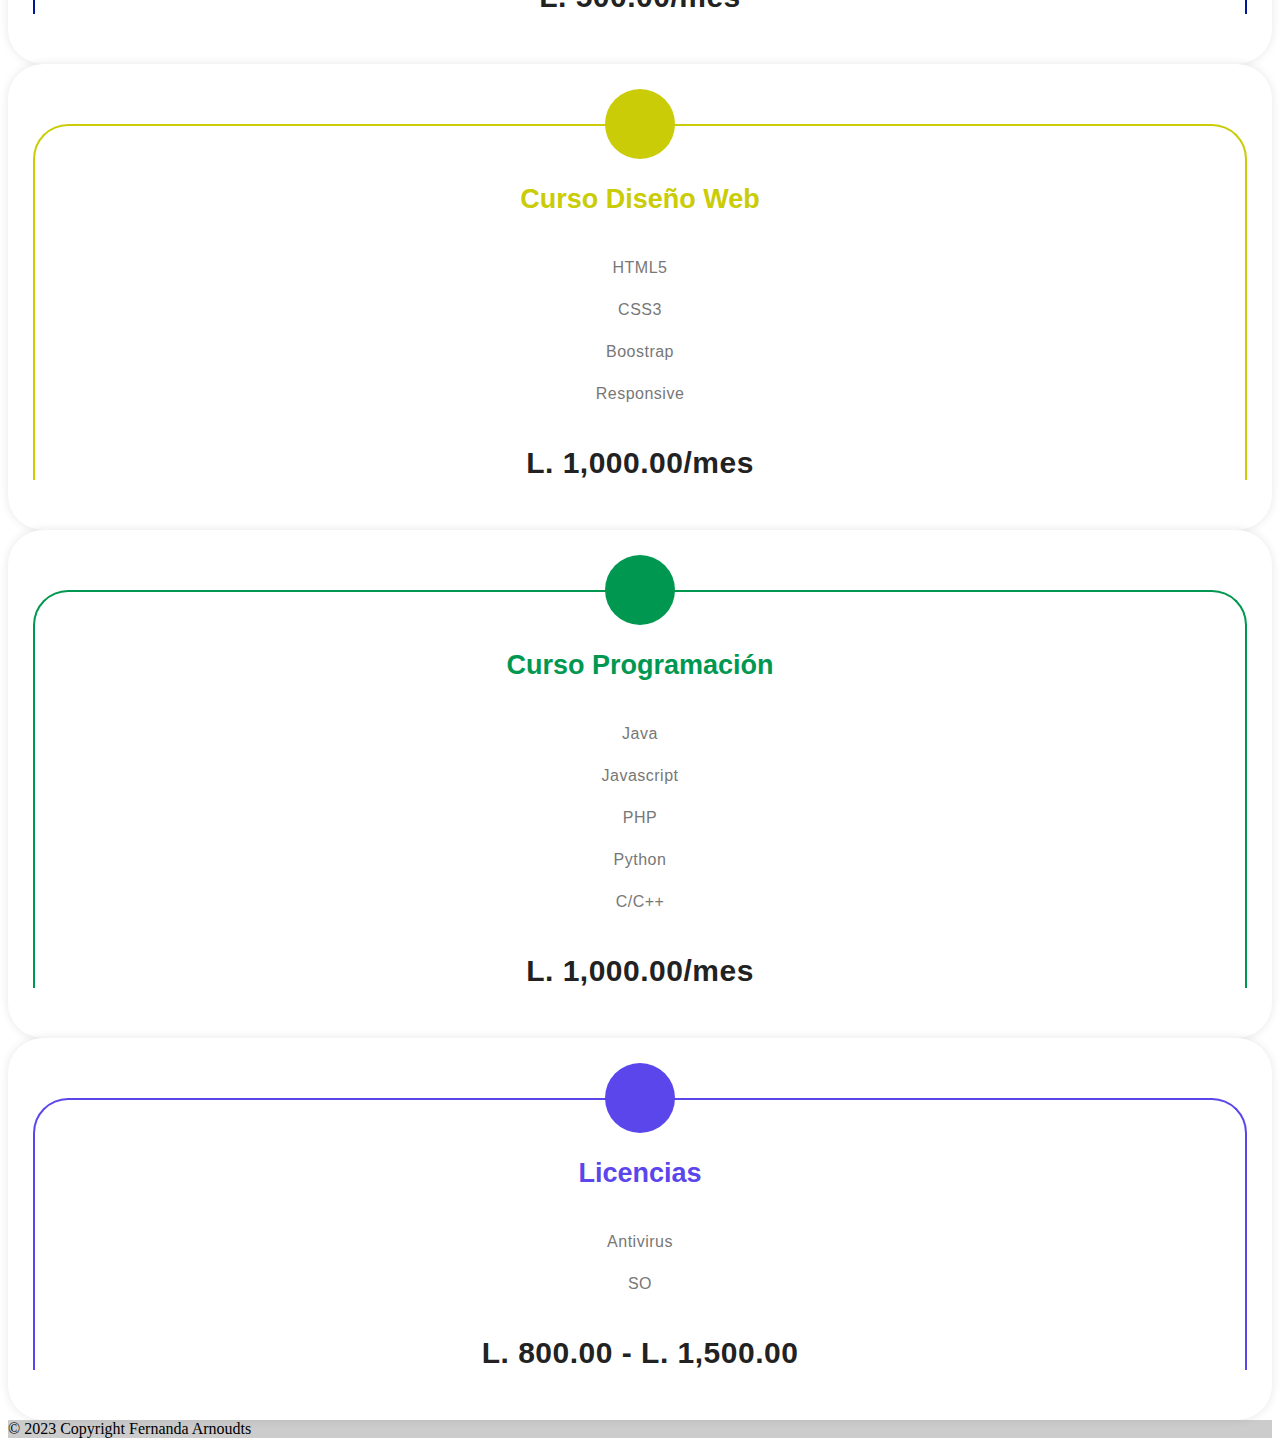
<file: prices.html>
<!doctype html>
<html lang="en">
    <head>
        <meta charset="utf-8">
        <meta name="viewport" content="width=device-width, initial-scale=1, shrink-to-fit=no">
        <link href="https://cdn.jsdelivr.net/npm/bootstrap@5.2.3/dist/css/bootstrap.min.css" rel="stylesheet" integrity="sha384-rbsA2VBKQhggwzxH7pPCaAqO46MgnOM80zW1RWuH61DGLwZJEdK2Kadq2F9CUG65" crossorigin="anonymous">
        <link href="https://maxcdn.bootstrapcdn.com/font-awesome/4.6.3/css/font-awesome.min.css" rel="stylesheet" integrity="sha384-T8Gy5hrqNKT+hzMclPo118YTQO6cYprQmhrYwIiQ/3axmI1hQomh7Ud2hPOy8SP1" crossorigin="anonymous">
        <link rel="stylesheet" href="css/styles.css" type="text/css">

        <title>Precios</title>

        <nav class="navbar navbar-expand-lg navbar-dark bg-dark fixed-top">
            <div class="container-fluid" style="font-style: italic; font-weight: bold;">
                <a class="navbar-brand" href="#" data-toggle="tooltip" data-placement="top" title="Tecno Health">
                    <img src="assets/repair.svg" width="30" height="30" alt="" class="d-inline-block align-top">
                    Tecno Health
                </a>

                <button class="navbar-toggler" type="button" data-bs-toggle="collapse" data-bs-target="#navbarSupportedContent" aria-controls="navbarSupportedContent" aria-expanded="false" aria-label="Toggle navigation">
                    <span class="navbar-toggler-icon"></span>
                </button>

                <div class="collapse navbar-collapse" id="navbarSupportedContent">
                    <ul class="navbar-nav mr-auto">
                    <li class="nav-item">
                        <a class="nav-link" href="main.html">Home</a>
                    </li>
                    <li class="nav-item">
                        <a class="nav-link active" aria-current="page" href="prices.html">Precios</a>
                    </li>
                    <li class="nav-item">
                        <a class="nav-link" href="faq.html">FAQ</a>
                    </li>
                    <li class="nav-item">
                        <a class="nav-link" href="contact.html">Contacto</a>
                    </li>
                    <li class="nav-item">
                        <a class="nav-link" href="about.html">Acerca de</a>
                    </li>
                    </ul>
                </div>
            </div>
        </nav>
    </head>

    <body class="bg-secondary p-5">
        <div class="demo p-3">
            <div class="container">
                <div class="row">
                    <div class="col-md-3 col-sm-4">
                        <div class="pricingTable">
                            <div class="pricingTable-header">
                                <div class="pricing-icon"><i class="fa fa-bug"></i></div>
                                <h3 class="title">Diagnóstico de PC</h3>
                            </div>
                            <div class="price-value">
                                Gratis
                            </div>
                        </div>
                    </div>
                    <div class="col-md-3 col-sm-4">
                        <div class="pricingTable green">
                            <div class="pricingTable-header">
                                <div class="pricing-icon"><i class="fa fa-chrome"></i></div>
                                <h3 class="title">Mantenimiento PC</h3>
                            </div>
                            <ul class="pricing-content">
                                <li>Preventivo</li>
                                <li>Correctivo</li>
                            </ul>
                            <div class="price-value">
                                L. 1,000.00
                            </div>
                        </div>
                    </div>
                    <div class="col-md-3 col-sm-4">
                        <div class="pricingTable orange">
                            <div class="pricingTable-header">
                                <div class="pricing-icon"><i class="fa fa-ambulance"></i></div>
                                <h3 class="title">Reparación PC</h3>
                            </div>
                            <ul class="pricing-content">
                                <li>Pantallas</li>
                                <li>Laptop</li>
                                <li>Motherboard</li>
                            </ul>
                            <div class="price-value">
                                L. 500.00 - L. 3000.00
                            </div>
                        </div>
                    </div>
                    <div class="col-md-3 col-sm-4">
                        <div class="pricingTable blue">
                            <div class="pricingTable-header">
                                <div class="pricing-icon"><i class="fa fa-clipboard"></i></div>
                                <h3 class="title">Cursos Reparación</h3>
                            </div>
                            <ul class="pricing-content">
                                <li>Armar PC</li>
                                <li>Partes PC</li>
                                <li>etc</li>
                            </ul>
                            <div class="price-value">
                                L. 500.00/mes
                            </div>
                        </div>
                    </div>
                </div>
            </div>
        </div>
        <div class="demo p-3">
            <div class="container">
                <div class="row">
                    <div class="col-md-3 col-sm-4">
                        <div class="pricingTable yellow">
                            <div class="pricingTable-header">
                                <div class="pricing-icon"><i class="fa fa-deviantart"></i></div>
                                <h3 class="title">Curso Diseño Web</h3>
                            </div>
                            <ul class="pricing-content">
                                <li>HTML5</li>
                                <li>CSS3</li>
                                <li>Boostrap</li>
                                <li>Responsive</li>
                            </ul>
                            <div class="price-value">
                                L. 1,000.00/mes
                            </div>
                        </div>
                    </div>
                    <div class="col-md-3 col-sm-4">
                        <div class="pricingTable green">
                            <div class="pricingTable-header">
                                <div class="pricing-icon"><i class="fa fa-code"></i></div>
                                <h3 class="title">Curso Programación</h3>
                            </div>
                            <ul class="pricing-content">
                                <li>Java</li>
                                <li>Javascript</li>
                                <li>PHP</li>
                                <li>Python</li>
                                <li>C/C++</li>
                            </ul>
                            <div class="price-value">
                                L. 1,000.00/mes
                            </div>
                        </div>
                    </div>
                    <div class="col-md-3 col-sm-4">
                        <div class="pricingTable">
                            <div class="pricingTable-header">
                                <div class="pricing-icon"><i class="fa fa-flickr"></i></div>
                                <h3 class="title">Licencias</h3>
                            </div>
                            <ul class="pricing-content">
                                <li>Antivirus</li>
                                <li>SO</li>
                            </ul>
                            <div class="price-value">
                                L. 800.00 - L. 1,500.00
                            </div>
                        </div>
                    </div>
                </div>
            </div>
        </div>
        <script src="https://code.jquery.com/jquery-3.2.1.slim.min.js" integrity="sha384-KJ3o2DKtIkvYIK3UENzmM7KCkRr/rE9/Qpg6aAZGJwFDMVNA/GpGFF93hXpG5KkN" crossorigin="anonymous"></script>
        <script src="https://cdn.jsdelivr.net/npm/@popperjs/core@2.11.6/dist/umd/popper.min.js" integrity="sha384-oBqDVmMz9ATKxIep9tiCxS/Z9fNfEXiDAYTujMAeBAsjFuCZSmKbSSUnQlmh/jp3" crossorigin="anonymous"></script>
        <script src="https://cdn.jsdelivr.net/npm/bootstrap@5.2.3/dist/js/bootstrap.min.js" integrity="sha384-cuYeSxntonz0PPNlHhBs68uyIAVpIIOZZ5JqeqvYYIcEL727kskC66kF92t6Xl2V" crossorigin="anonymous"></script>
    </body>

    <footer class="bg-dark text-center text-white fixed-bottom">
        <div class="text-center p-3" style="background-color: rgba(0, 0, 0, 0.2);">
            © 2023 Copyright Fernanda Arnoudts
        </div>
    </footer>
</html>
</file>
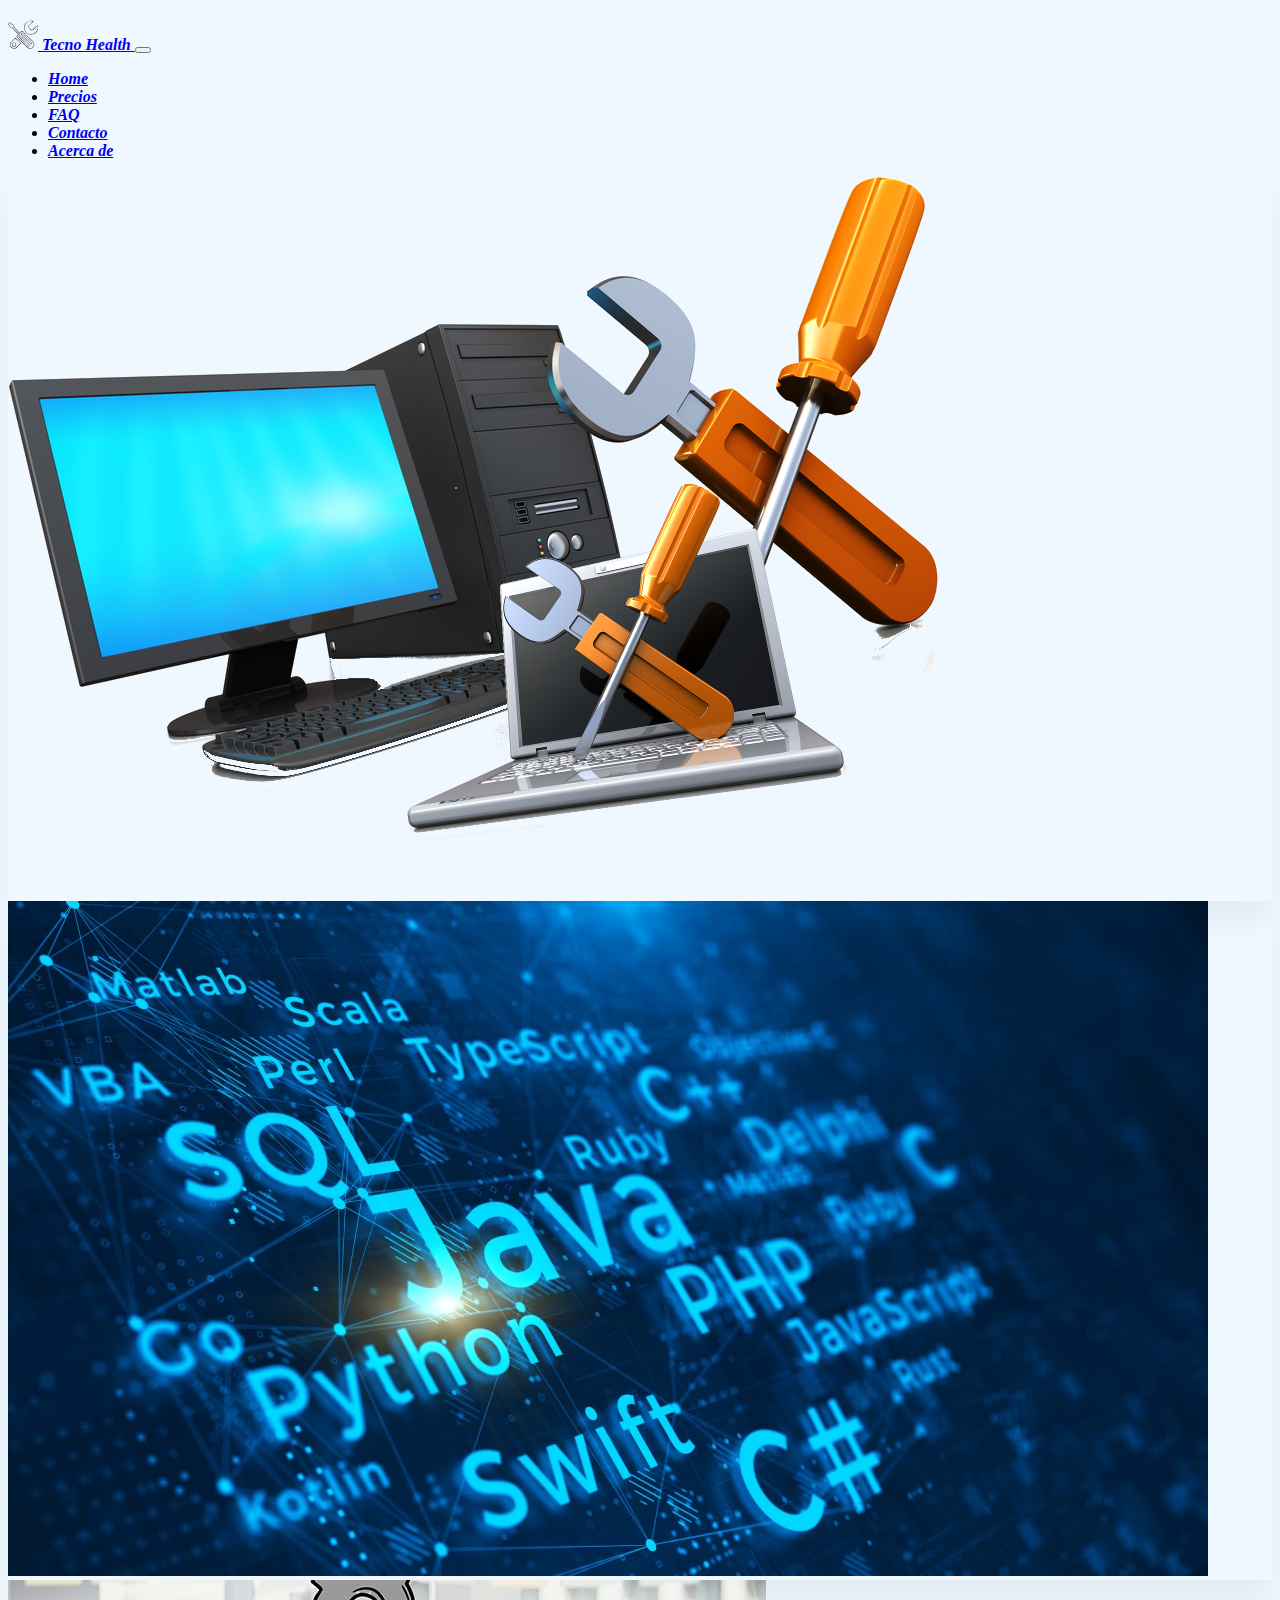
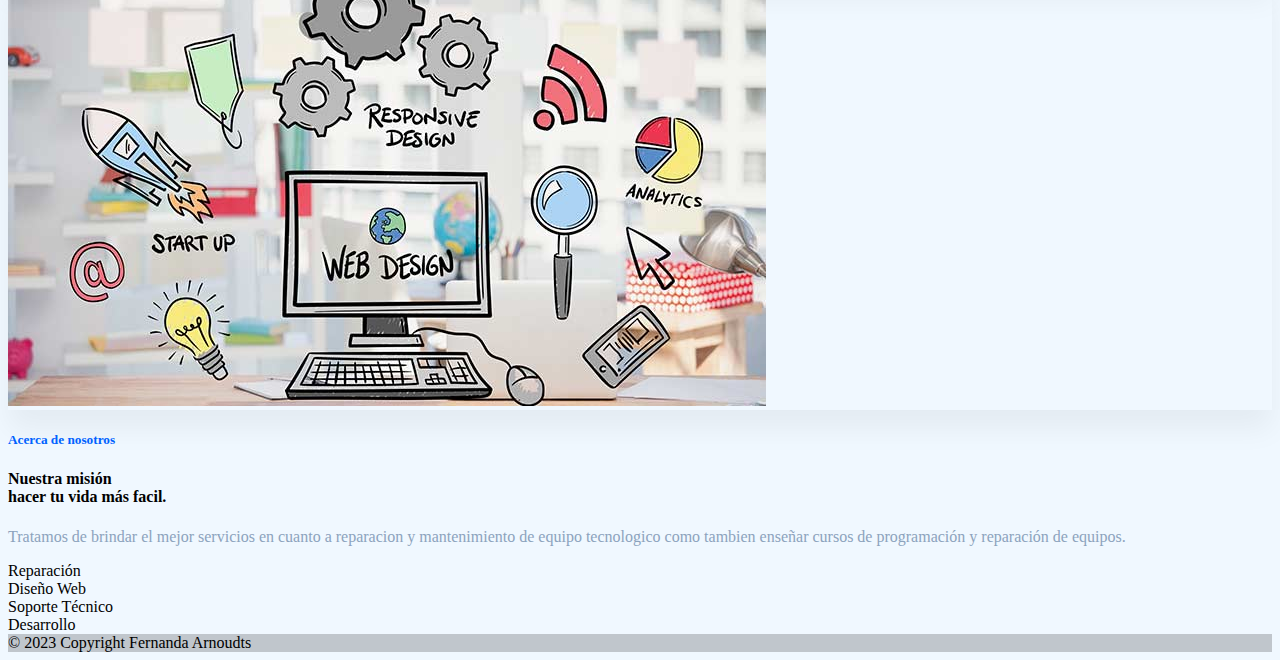
<file: Plantilla_HTML/pages/about.html>
<!doctype html>
<html lang="en">
  <head>
    <meta charset="utf-8">
    <meta name="viewport" content="width=device-width, initial-scale=1, shrink-to-fit=no">
    <link href="https://cdn.jsdelivr.net/npm/bootstrap@5.2.3/dist/css/bootstrap.min.css" rel="stylesheet" integrity="sha384-rbsA2VBKQhggwzxH7pPCaAqO46MgnOM80zW1RWuH61DGLwZJEdK2Kadq2F9CUG65" crossorigin="anonymous">
    <link rel="stylesheet" href="https://cdnjs.cloudflare.com/ajax/libs/font-awesome/5.13.1/css/all.min.css" integrity="sha256-2XFplPlrFClt0bIdPgpz8H7ojnk10H69xRqd9+uTShA=" crossorigin="anonymous" />
    <link rel="stylesheet" href="../css/styles.css" type="text/css">

    <title>Acerca de</title>

    <nav class="navbar navbar-expand-lg navbar-dark bg-dark fixed-top">
      <div class="container-fluid" style="font-style: italic; font-weight: bold;">
        <a class="navbar-brand" href="#" data-toggle="tooltip" data-placement="top" title="Tecno Health">
          <img src="../assets/repair.svg" width="30" height="30" alt="" class="d-inline-block align-top">
          Tecno Health
        </a>

        <button class="navbar-toggler" type="button" data-bs-toggle="collapse" data-bs-target="#navbarSupportedContent" aria-controls="navbarSupportedContent" aria-expanded="false" aria-label="Toggle navigation">
          <span class="navbar-toggler-icon"></span>
        </button>

        <div class="collapse navbar-collapse" id="navbarSupportedContent">
          <ul class="navbar-nav mr-auto">
            <li class="nav-item">
              <a class="nav-link" href="main.html">Home</a>
            </li>
            <li class="nav-item">
              <a class="nav-link" href="prices.html">Precios</a>
            </li>
            <li class="nav-item">
              <a class="nav-link" href="faq.html">FAQ</a>
            </li>
            <li class="nav-item">
              <a class="nav-link" href="contact.html">Contacto</a>
            </li>
            <li class="nav-item">
              <a class="nav-link active" aria-current="page" href="about.html">Acerca de</a>
            </li>
          </ul>
        </div>
      </div>
    </nav>
  </head>

  <body class="about bg-secondary">
    <div class="container p-5">
        <div class="row align-items-center">
            <div class="col-lg-6 col-md-6 order-2 order-md-1 mt-4 pt-2 mt-sm-0 opt-sm-0">
                <div class="row align-items-center">
                    <div class="col-lg-6 col-md-6 col-6">
                        <div class="row">
                            <div class="col-lg-12 col-md-12 mt-4 pt-2">
                                <div class="card work-desk rounded border-0 shadow-lg overflow-hidden">
                                    <img src="../assets/main.png" class="img-fluid" alt="Image" />
                                    <div class="img-overlay bg-dark"></div>
                                </div>
                            </div>
                        </div>
                    </div>

                    <div class="col-lg-6 col-md-6 col-6">
                        <div class="row">
                            <div class="col-lg-12 col-md-12">
                                <div class="card work-desk rounded border-0 shadow-lg overflow-hidden">
                                    <img src="../assets/prog.jpg" class="img-fluid" alt="Image" />
                                    <div class="img-overlay bg-dark"></div>
                                </div>
                            </div>
                            <div class="col-lg-12 col-md-12 mt-4 pt-2">
                                <div class="card work-desk rounded border-0 shadow-lg overflow-hidden">
                                    <img src="../assets/web.jpg" class="img-fluid" alt="Image" />
                                    <div class="img-overlay bg-dark"></div>
                                </div>
                            </div>
                        </div>
                    </div>
                </div>
            </div>

            <div class="col-lg-6 col-md-6 col-12 order-1 order-md-2">
                <div class="section-title ml-lg-5">
                    <h5 class="text-custom font-weight-normal mb-3">Acerca de nosotros</h5>
                    <h4 class="title mb-4">
                      Nuestra misión <br />
                      hacer tu vida más facil.
                    </h4>
                    <p class="text-muted mb-0">Tratamos de brindar el mejor servicios en cuanto a reparacion y mantenimiento de equipo tecnologico como tambien enseñar cursos de programación y reparación de equipos.</p>

                    <div class="row">
                      <div class="col-lg-6 mt-4 pt-2">
                        <div class="media align-items-center rounded shadow p-3">
                          <i class="fa fa-hammer h4 mb-0 text-custom"></i>
                          Reparación
                        </div>
                      </div>
                      <div class="col-lg-6 mt-4 pt-2">
                        <div class="media align-items-center rounded shadow p-3">
                          <i class="fa fa-image h4 mb-0 text-custom"></i>
                          Diseño Web
                        </div>
                      </div>
                      <div class="col-lg-6 mt-4 pt-2">
                        <div class="media align-items-center rounded shadow p-3">
                          <i class="fa fa-user h4 mb-0 text-custom"></i>
                          Soporte Técnico
                        </div>
                      </div>
                      <div class="col-lg-6 mt-4 pt-2">
                        <div class="media align-items-center rounded shadow p-3">
                          <i class="fa fa-code h4 mb-0 text-custom"></i>
                          Desarrollo
                        </div>
                      </div>
                    </div>
                </div>
            </div>
        </div>
    </div>
    <script src="https://code.jquery.com/jquery-3.2.1.slim.min.js" integrity="sha384-KJ3o2DKtIkvYIK3UENzmM7KCkRr/rE9/Qpg6aAZGJwFDMVNA/GpGFF93hXpG5KkN" crossorigin="anonymous"></script>
    <script src="https://cdn.jsdelivr.net/npm/@popperjs/core@2.11.6/dist/umd/popper.min.js" integrity="sha384-oBqDVmMz9ATKxIep9tiCxS/Z9fNfEXiDAYTujMAeBAsjFuCZSmKbSSUnQlmh/jp3" crossorigin="anonymous"></script>
    <script src="https://cdn.jsdelivr.net/npm/bootstrap@5.2.3/dist/js/bootstrap.min.js" integrity="sha384-cuYeSxntonz0PPNlHhBs68uyIAVpIIOZZ5JqeqvYYIcEL727kskC66kF92t6Xl2V" crossorigin="anonymous"></script>
  </body>

  <footer class="bg-dark text-center text-white fixed-bottom">
    <div class="text-center p-3" style="background-color: rgba(0, 0, 0, 0.2);">
      © 2023 Copyright Fernanda Arnoudts
    </div>
  </footer>
</html>
</file>
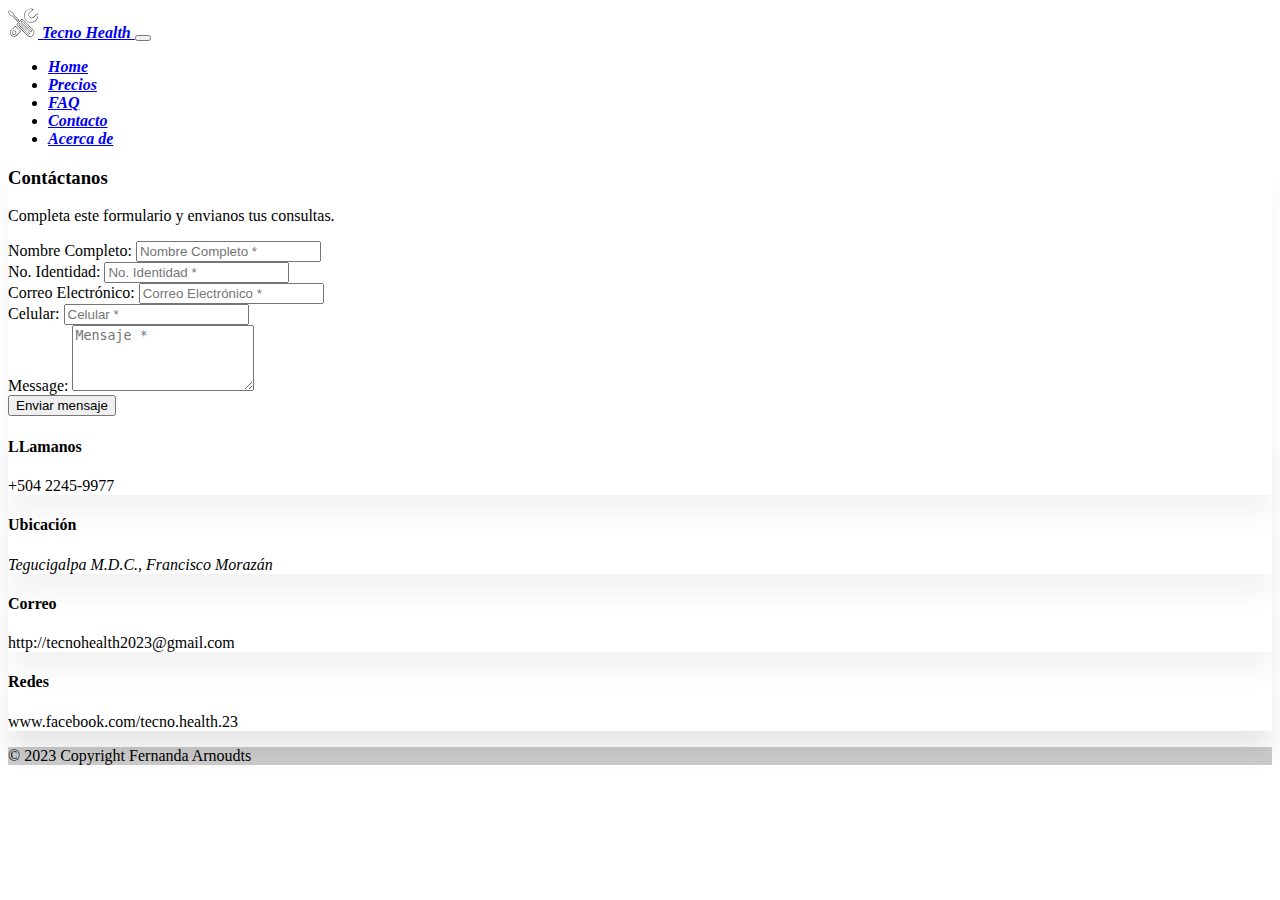
<file: Plantilla_HTML/pages/contact.html>
<!doctype html>
<html lang="en">
  <head>
    <meta charset="utf-8">
    <meta name="viewport" content="width=device-width, initial-scale=1, shrink-to-fit=no">
    <link href="https://cdn.jsdelivr.net/npm/bootstrap@5.2.3/dist/css/bootstrap.min.css" rel="stylesheet" integrity="sha384-rbsA2VBKQhggwzxH7pPCaAqO46MgnOM80zW1RWuH61DGLwZJEdK2Kadq2F9CUG65" crossorigin="anonymous">
    <link href="https://maxcdn.bootstrapcdn.com/font-awesome/4.6.3/css/font-awesome.min.css" rel="stylesheet" integrity="sha384-T8Gy5hrqNKT+hzMclPo118YTQO6cYprQmhrYwIiQ/3axmI1hQomh7Ud2hPOy8SP1" crossorigin="anonymous">
    <link rel="stylesheet" href="../css/styles.css" type="text/css">

    <title>Contacto</title>

    <nav class="navbar navbar-expand-lg navbar-dark bg-dark fixed-top">
      <div class="container-fluid" style="font-style: italic; font-weight: bold;">
        <a class="navbar-brand" href="#" data-toggle="tooltip" data-placement="top" title="Tecno Health">
          <img src="../assets/repair.svg" width="30" height="30" alt="" class="d-inline-block align-top">
          Tecno Health
        </a>

        <button class="navbar-toggler" type="button" data-bs-toggle="collapse" data-bs-target="#navbarSupportedContent" aria-controls="navbarSupportedContent" aria-expanded="false" aria-label="Toggle navigation">
          <span class="navbar-toggler-icon"></span>
        </button>

        <div class="collapse navbar-collapse" id="navbarSupportedContent">
          <ul class="navbar-nav mr-auto">
            <li class="nav-item">
              <a class="nav-link" href="main.html">Home</a>
            </li>
            <li class="nav-item">
              <a class="nav-link" href="prices.html">Precios</a>
            </li>
            <li class="nav-item">
              <a class="nav-link" href="faq.html">FAQ</a>
            </li>
            <li class="nav-item">
              <a class="nav-link active" aria-current="page" href="contact.html">Contacto</a>
            </li>
            <li class="nav-item">
              <a class="nav-link" href="about.html">Acerca de</a>
            </li>
          </ul>
        </div>
      </div>
    </nav>
  </head>

  <body class="bg-secondary">
    <div class="card p-5 bg-transparent">
      <div class="card-body">
        <section id="contact">
          <div class="container">
            <h3 class="text-center text-uppercase">Contáctanos</h3>
            <p class="text-center w-75 m-auto">Completa este formulario y envianos tus consultas.</p>
            <div class="container p-5">
                <div class="row">
                  <div class="col-lg-8 col-lg-offset-2">
                    <form id="contact-form" method="post" action="" role="form">
                      <div class="messages"></div>
                      <div class="controls">
                        <div class="row">
                          <div class="col-md-6">
                            <div class="form-group">
                            <label for="form_name">Nombre Completo:</label>
                            <input id="form_name" type="text" name="name" class="form-control" placeholder="Nombre Completo *" required="required" data-error="Nombre completo es requerido.">
                            <div class="help-block with-errors"></div>
                          </div>
                        </div>
                        <div class="col-md-6">
                          <div class="form-group">
                            <label for="form_ID">No. Identidad:</label>
                            <input id="form_ID" type="text" name="surname" class="form-control" placeholder="No. Identidad *" required="required" data-error="Identidad es requerida.">
                            <div class="help-block with-errors"></div>
                          </div>
                        </div>
                      </div>
                      <div class="row">
                        <div class="col-md-6">
                          <div class="form-group">
                            <label for="form_email">Correo Electrónico:</label>
                            <input id="form_email" type="email" name="email" class="form-control" placeholder="Correo Electrónico *" required="required" data-error="Correo valido es requerido.">
                            <div class="help-block with-errors"></div>
                          </div>
                        </div>
                        <div class="col-md-6">
                          <div class="form-group">
                            <label for="form_phone">Celular:</label>
                            <input id="form_phone" type="tel" name="phone" class="form-control" placeholder="Celular *">
                            <div class="help-block with-errors"></div>
                          </div>
                        </div>
                      </div>
                      <div class="row">
                        <div class="col-md-12">
                          <div class="form-group">
                            <label for="form_message">Message:</label>
                            <textarea id="form_message" name="message" class="form-control" placeholder="Mensaje *" rows="4" required data-error="Por favor, dejanos un mensaje."></textarea>
                            <div class="help-block with-errors"></div>
                          </div>
                        </div>
                        <div class="col-md-12 p-2">
                          <button type="button" class="btn btn-success">Enviar mensaje</button>
                        </div>
                      </div>
                      </div>
                    </form>
                  </div>
                </div>
              </div>
              <div class="row">
              <div class="col-sm-12 col-md-6 col-lg-3 my-5">
                <div class="card border-0">
                  <div class="card-body text-center">
                    <i class="fa fa-phone fa-5x mb-3" aria-hidden="true"></i>
                    <h4 class="text-uppercase mb-5">LLamanos</h4>
                    <p>+504 2245-9977</p>
                  </div>
                </div>
              </div>
              <div class="col-sm-12 col-md-6 col-lg-3 my-5">
                <div class="card border-0">
                  <div class="card-body text-center">
                    <i class="fa fa-map-marker fa-5x mb-3" aria-hidden="true"></i>
                    <h4 class="text-uppercase mb-5">Ubicación</h4>
                    <address>Tegucigalpa M.D.C., Francisco Morazán </address>
                  </div>
                </div>
              </div>
              <div class="col-sm-12 col-md-6 col-lg-3 my-5">
                <div class="card border-0">
                  <div class="card-body text-center">
                    <i class="fa fa-globe fa-5x mb-3" aria-hidden="true"></i>
                    <h4 class="text-uppercase mb-5">Correo</h4>
                    <p>http://tecnohealth2023@gmail.com</p>
                  </div>
                </div>
              </div>
              <div class="col-sm-12 col-md-6 col-lg-3 my-5">
                <div class="card border-0">
                  <div class="card-body text-center">
                    <i class="fa fa-facebook fa-5x mb-3" aria-hidden="true"></i>
                    <h4 class="text-uppercase mb-5">Redes</h4>
                    <p>www.facebook.com/tecno.health.23</p>
                  </div>
                </div>
              </div>
            </div>
          </div>
        </section>
      </div>
    </div>
    <script src="https://code.jquery.com/jquery-3.2.1.slim.min.js" integrity="sha384-KJ3o2DKtIkvYIK3UENzmM7KCkRr/rE9/Qpg6aAZGJwFDMVNA/GpGFF93hXpG5KkN" crossorigin="anonymous"></script>
    <script src="https://cdn.jsdelivr.net/npm/@popperjs/core@2.11.6/dist/umd/popper.min.js" integrity="sha384-oBqDVmMz9ATKxIep9tiCxS/Z9fNfEXiDAYTujMAeBAsjFuCZSmKbSSUnQlmh/jp3" crossorigin="anonymous"></script>
    <script src="https://cdn.jsdelivr.net/npm/bootstrap@5.2.3/dist/js/bootstrap.min.js" integrity="sha384-cuYeSxntonz0PPNlHhBs68uyIAVpIIOZZ5JqeqvYYIcEL727kskC66kF92t6Xl2V" crossorigin="anonymous"></script>
  </body>

  <footer class="bg-dark text-center text-white fixed-bottom">
    <div class="text-center p-3" style="background-color: rgba(0, 0, 0, 0.2);">
      © 2023 Copyright Fernanda Arnoudts
    </div>
  </footer>
</html>
</file>
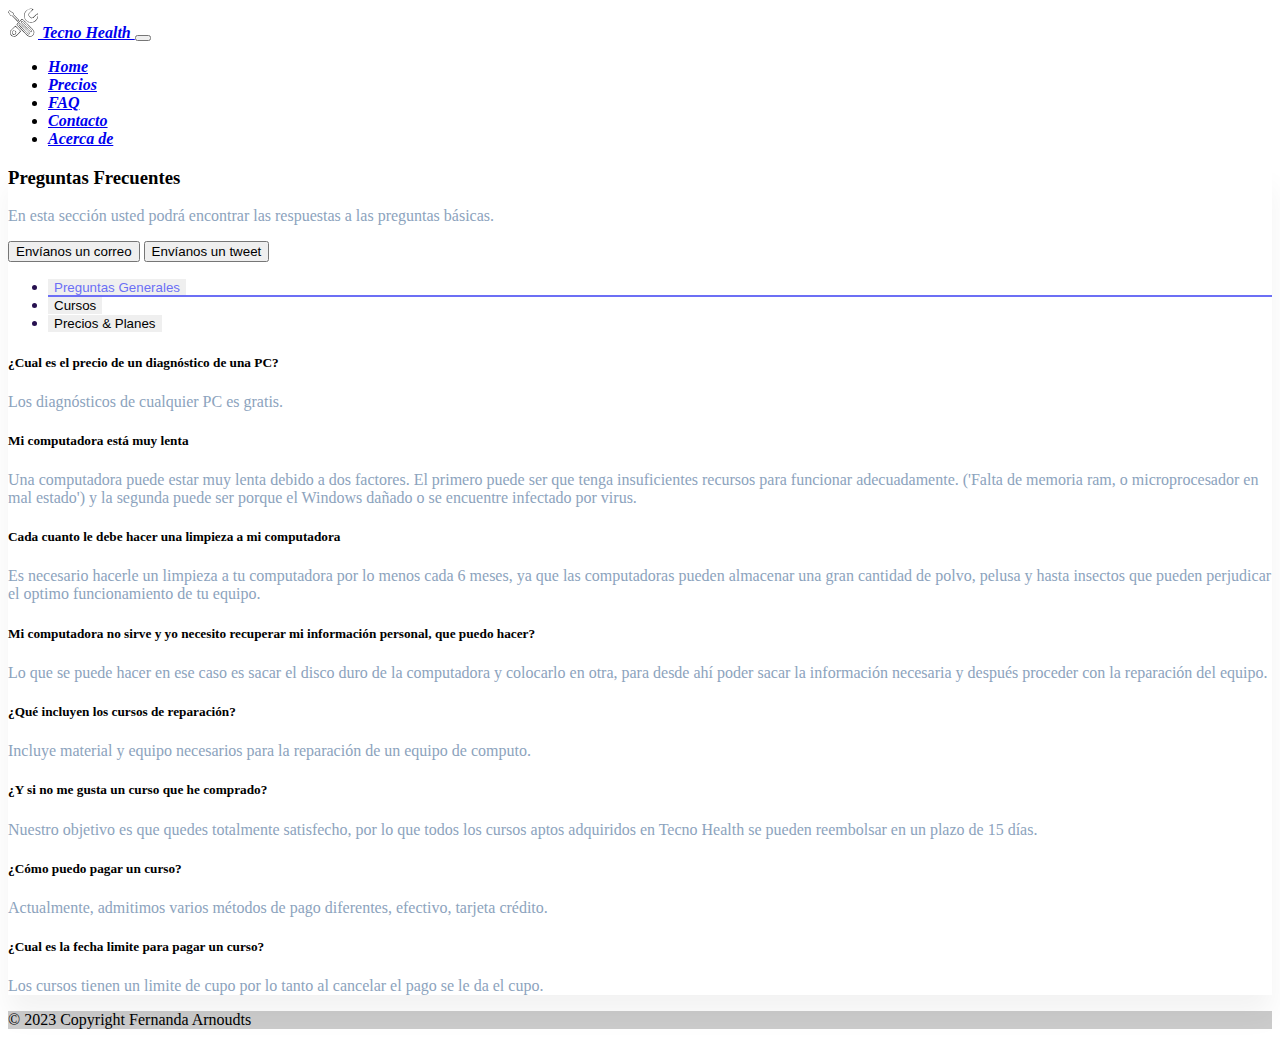
<file: Plantilla_HTML/pages/faq.html>
<!doctype html>
<html lang="en">
    <head>
        <meta charset="utf-8">
        <meta name="viewport" content="width=device-width, initial-scale=1, shrink-to-fit=no">
        <link href="https://cdn.jsdelivr.net/npm/bootstrap@5.2.3/dist/css/bootstrap.min.css" rel="stylesheet" integrity="sha384-rbsA2VBKQhggwzxH7pPCaAqO46MgnOM80zW1RWuH61DGLwZJEdK2Kadq2F9CUG65" crossorigin="anonymous">
        <link rel="stylesheet" href="../css/styles.css" type="text/css">

        <title>FAQ</title>

        <nav class="navbar navbar-expand-lg navbar-dark bg-dark">
            <div class="container-fluid" style="font-style: italic; font-weight: bold;">
                <a class="navbar-brand" href="#" data-toggle="tooltip" data-placement="top" title="Tecno Health">
                    <img src="../assets/repair.svg" width="30" height="30" alt="" class="d-inline-block align-top">
                    Tecno Health
                </a>

                <button class="navbar-toggler" type="button" data-bs-toggle="collapse" data-bs-target="#navbarSupportedContent" aria-controls="navbarSupportedContent" aria-expanded="false" aria-label="Toggle navigation">
                    <span class="navbar-toggler-icon"></span>
                </button>

                <div class="collapse navbar-collapse" id="navbarSupportedContent">
                    <ul class="navbar-nav mr-auto">
                    <li class="nav-item">
                        <a class="nav-link" href="main.html">Home</a>
                    </li>
                    <li class="nav-item">
                        <a class="nav-link" href="prices.html">Precios</a>
                    </li>
                    <li class="nav-item">
                        <a class="nav-link active" aria-current="page" href="faq.html">FAQ</a>
                    </li>
                    <li class="nav-item">
                        <a class="nav-link" href="contact.html">Contacto</a>
                    </li>
                    <li class="nav-item">
                        <a class="nav-link" href="about.html">Acerca de</a>
                    </li>
                    </ul>
                </div>
            </div>
        </nav>
    </head>

    <body class="bg-secondary">
        <div class="container p-2">
            <div class="row">
                <div class="col-lx-12">
                    <div class="card">
                        <div class="card-body">
                        <div class="row justify-content-center mt-4">
                            <div class="col-xl-5 col-lg-8">
                                <div class="text-center">
                                    <h3>Preguntas Frecuentes</h3>
                                    <p class="text-muted">En esta sección usted podrá encontrar las respuestas a las preguntas básicas.</p>
                                    <div>
                                        <button type="button" class="btn btn-primary me-2">Envíanos un correo</button>
                                        <button type="button" class="btn btn-success">Envíanos un tweet</button>
                                    </div>
                                </div>
                            </div>
                            <!-- end col -->
                        </div>
                        <!-- end row -->
                        <div class="row justify-content-center mt-5">
                            <div class="col-9">
                                <ul class="nav nav-tabs  nav-tabs-custom nav-justified justify-content-center faq-tab-box" id="pills-tab" role="tablist">
                                    <li class="nav-item" role="presentation">
                                        <button class="nav-link active" id="pills-genarel-tab" data-bs-toggle="pill" data-bs-target="#pills-genarel" type="button" role="tab" aria-controls="pills-genarel" aria-selected="true">
                                            <span class="font-size-16">Preguntas Generales</span>
                                        </button>
                                    </li>
                                    <li class="nav-item" role="presentation">
                                        <button class="nav-link" id="pills-privacy_policy-tab" data-bs-toggle="pill" data-bs-target="#pills-privacy_policy" type="button" role="tab" aria-controls="pills-privacy_policy" aria-selected="false">
                                            <span class="font-size-16">Cursos</span>
                                        </button>
                                        </li>
                                        <li class="nav-item" role="presentation">
                                        <button class="nav-link" id="pills-teachers-tab" data-bs-toggle="pill" data-bs-target="#pills-pricing_plan" type="button" role="tab" aria-controls="pills-pricing_plan" aria-selected="false">
                                            <span class="font-size-16">Precios &amp; Planes</span>
                                        </button>
                                        </li>
                                    </ul>
                            </div>
                            <div class="col-lg-9">
                                <div class="tab-content pt-3" id="pills-tabContent">
                                    <div class="tab-pane fade active show" id="pills-genarel" role="tabpanel" aria-labelledby="pills-genarel-tab">
                                        <div class="row g-4 mt-2">
                                            <div class="col-lg-6">
                                                <h5>¿Cual es el precio de un diagnóstico de una PC?</h5>
                                                <p class="text-muted">Los diagnósticos de cualquier PC es gratis.</p>
                                            </div>
                                            <div class="col-lg-6">
                                                <h5>Mi computadora está muy lenta</h5>
                                                <p class="text-muted">Una computadora puede estar muy lenta debido a dos factores. El primero puede ser que tenga insuficientes recursos para funcionar adecuadamente. ('Falta de memoria ram, o microprocesador en mal estado') y la segunda puede ser porque el Windows dañado o se encuentre infectado por virus.</p>
                                            </div>
                                            <div class="col-lg-6">
                                                <h5>Cada cuanto le debe hacer una limpieza a mi computadora</h5>
                                                <p class="text-muted">Es necesario hacerle un limpieza a tu computadora por lo menos cada 6 meses, ya que las computadoras pueden almacenar una gran cantidad de polvo, pelusa y hasta insectos que pueden perjudicar el optimo funcionamiento de tu equipo.</p>
                                            </div>
                                            <div class="col-lg-6">
                                                <h5> Mi computadora no sirve y yo necesito recuperar mi información personal, que puedo hacer?</h5>
                                                <p class="text-muted">Lo que se puede hacer en ese caso es sacar el disco duro de la computadora y colocarlo en otra, para desde ahí poder sacar la información necesaria y después proceder con la reparación del equipo.</p>
                                            </div>
                                        </div>
                                    </div>

                                    <div class="tab-pane fade" id="pills-privacy_policy" role="tabpanel" aria-labelledby="pills-privacy_policy-tab">
                                        <div class="row g-4 mt-2">
                                            <div class="col-lg-6">
                                                <h5>¿Qué incluyen los cursos de reparación?</h5>
                                                <p class="text-muted">Incluye material y equipo necesarios para la reparación de un equipo de computo.</p>
                                            </div>
                                            <div class="col-lg-6">
                                                <h5>¿Y si no me gusta un curso que he comprado?</h5>
                                                <p class="text-muted">Nuestro objetivo es que quedes totalmente satisfecho, por lo que todos los cursos aptos adquiridos en Tecno Health se pueden reembolsar en un plazo de 15 días.</p>
                                            </div>
                                            <div class="col-lg-6">
                                                <h5>¿Cómo puedo pagar un curso?</h5>
                                                <p class="text-muted">Actualmente, admitimos varios métodos de pago diferentes, efectivo, tarjeta crédito.</p>
                                            </div>
                                        </div>
                                    </div>
                                    <div class="tab-pane fade" id="pills-pricing_plan" role="tabpanel">
                                        <div class="row g-4 mt-4">
                                            <div class="col-lg-6">
                                                <h5>¿Cual es la fecha limite para pagar un curso?</h5>
                                                <p class="text-muted">Los cursos tienen un limite de cupo por lo tanto al cancelar el pago se le da el cupo.</p>
                                            </div>
                                        </div>
                                    </div>
                                </div>
                            </div>
                        </div>
                        <!-- end row -->
                        </div>
                    </div>
                </div>
            </div>
        </div>
        <script src="https://code.jquery.com/jquery-3.2.1.slim.min.js" integrity="sha384-KJ3o2DKtIkvYIK3UENzmM7KCkRr/rE9/Qpg6aAZGJwFDMVNA/GpGFF93hXpG5KkN" crossorigin="anonymous"></script>
        <script src="https://cdn.jsdelivr.net/npm/@popperjs/core@2.11.6/dist/umd/popper.min.js" integrity="sha384-oBqDVmMz9ATKxIep9tiCxS/Z9fNfEXiDAYTujMAeBAsjFuCZSmKbSSUnQlmh/jp3" crossorigin="anonymous"></script>
        <script src="https://cdn.jsdelivr.net/npm/bootstrap@5.2.3/dist/js/bootstrap.min.js" integrity="sha384-cuYeSxntonz0PPNlHhBs68uyIAVpIIOZZ5JqeqvYYIcEL727kskC66kF92t6Xl2V" crossorigin="anonymous"></script>
    </body>

    <footer class="bg-dark text-center text-white fixed-bottom">
        <div class="text-center p-3" style="background-color: rgba(0, 0, 0, 0.2);">
            © 2023 Copyright Fernanda Arnoudts
        </div>
    </footer>
</html>
</file>
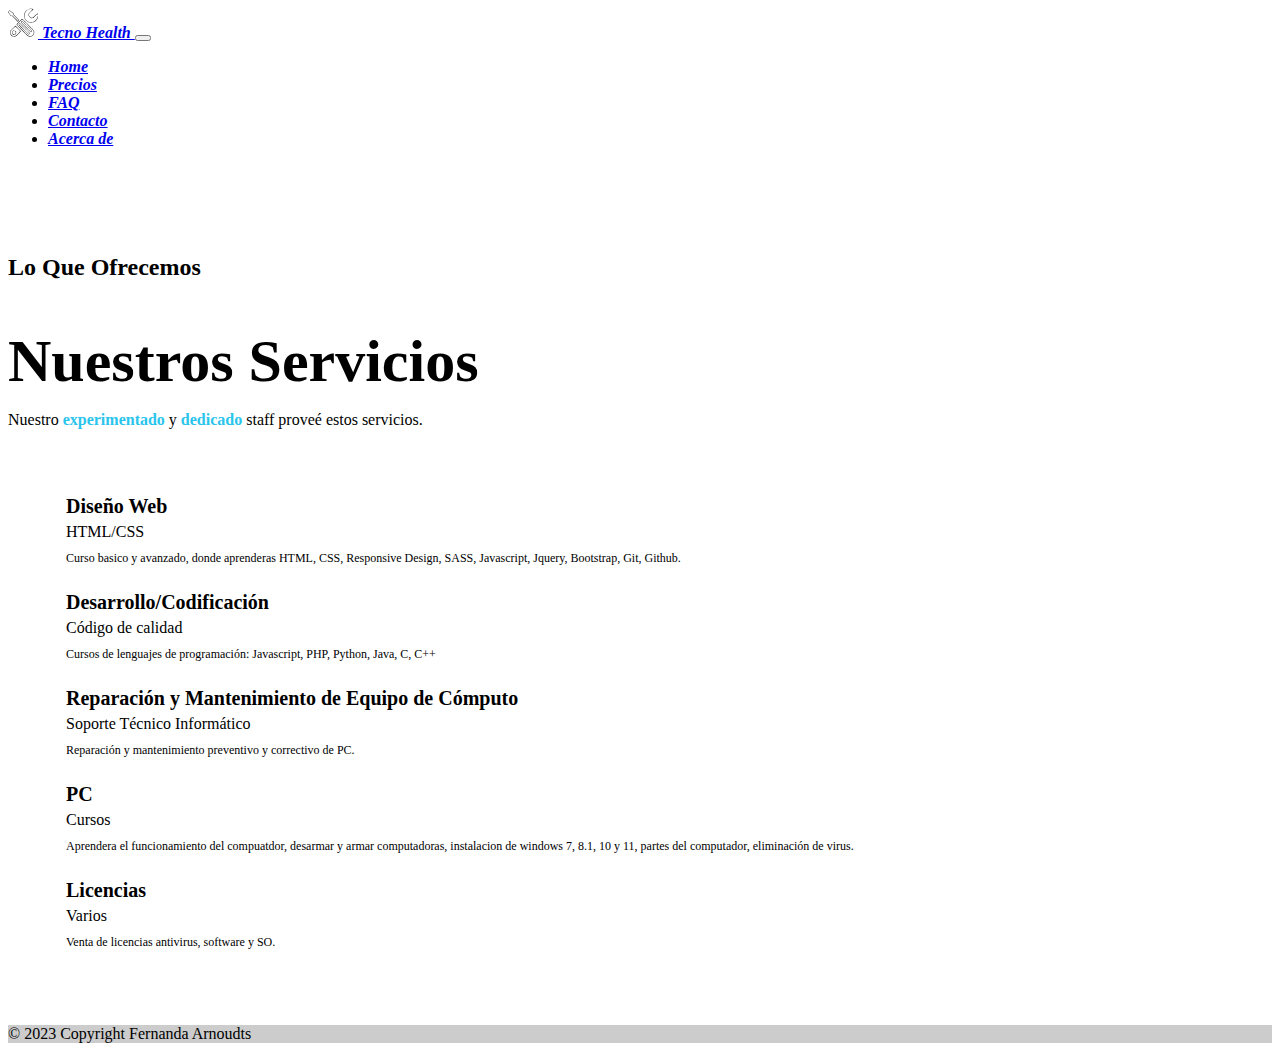
<file: Plantilla_HTML/pages/main.html>
<!doctype html>
<html lang="en">
  <head>
    <meta charset="utf-8">
    <meta name="viewport" content="width=device-width, initial-scale=1, shrink-to-fit=no">
    <link href="https://cdn.jsdelivr.net/npm/bootstrap@5.2.3/dist/css/bootstrap.min.css" rel="stylesheet" integrity="sha384-rbsA2VBKQhggwzxH7pPCaAqO46MgnOM80zW1RWuH61DGLwZJEdK2Kadq2F9CUG65" crossorigin="anonymous">
    <link rel="stylesheet" href="../css/styles.css" type="text/css">

    <title>HOME</title>

    <nav class="navbar navbar-expand-lg navbar-dark bg-dark">
      <div class="container-fluid" style="font-style: italic; font-weight: bold;">
        <a class="navbar-brand" href="#" data-toggle="tooltip" data-placement="top" title="Tecno Health">
          <img src="../assets/repair.svg" width="30" height="30" alt="" class="d-inline-block align-top">
          Tecno Health
        </a>

        <button class="navbar-toggler" type="button" data-bs-toggle="collapse" data-bs-target="#navbarSupportedContent" aria-controls="navbarSupportedContent" aria-expanded="false" aria-label="Toggle navigation">
          <span class="navbar-toggler-icon"></span>
        </button>

        <div class="collapse navbar-collapse" id="navbarSupportedContent">
          <ul class="navbar-nav mr-auto">
            <li class="nav-item">
              <a class="nav-link active" aria-current="page" href="main.html">Home</a>
            </li>
            <li class="nav-item">
              <a class="nav-link" href="prices.html">Precios</a>
            </li>
            <li class="nav-item">
              <a class="nav-link" href="faq.html">FAQ</a>
            </li>
            <li class="nav-item">
              <a class="nav-link" href="contact.html">Contacto</a>
            </li>
            <li class="nav-item">
              <a class="nav-link" href="about.html">Acerca de</a>
            </li>
          </ul>
        </div>
      </div>
    </nav>
  </head>

  <body class="bg-secondary">
    <div class="container bootstrap snippets bootdey">
      <section id="services" class="current">
          <div class="services-top">
              <div class="container bootstrap snippets bootdey">
                  <div class="row text-center">
                      <div class="col-sm-12 col-md-12 col-md-12">
                          <h2>Lo Que Ofrecemos</h2>
                          <h2 style="font-size: 60px;line-height: 60px;margin-bottom: 20px;font-weight: 900;">Nuestros Servicios</h2>
                          <p>Nuestro <span class="highlight">experimentado</span> y <span class="highlight">dedicado</span> staff proveé estos servicios.</p>
                      </div>
                  </div>
                  <div class="row">
                      <div class="col-md-offset-1 col-sm-12 col-md-12 col-md-10">
                          <div class="services-list">
                              <div class="row">
                                  <div class="col-sm-6 col-md-4 col-md-4">
                                      <div class="service-block" style="visibility: visible;">
                                          <div class="ico fa fa-magic highlight"></div>
                                          <div class="text-block">
                                              <div class="name">Diseño Web</div>
                                              <div class="info">HTML/CSS</div>
                                              <div class="text">Curso basico y avanzado, donde aprenderas HTML, CSS, Responsive Design, SASS, Javascript, Jquery, Bootstrap, Git, Github.</div>
                                          </div>
                                      </div>
                                  </div>
                                  <div class="col-sm-6 col-md-4 col-md-4">
                                      <div class="service-block" style="visibility: visible;">
                                          <div class="ico fa fa-code highlight"></div>
                                          <div class="text-block">
                                              <div class="name">Desarrollo/Codificación</div>
                                              <div class="info">Código de calidad</div>
                                              <div class="text">Cursos de lenguajes de programación: Javascript, PHP, Python, Java, C, C++</div>
                                          </div>
                                      </div>
                                  </div>
                                  <div class="col-sm-6 col-md-4 col-md-4">
                                      <div class="service-block" style="visibility: visible;">
                                          <div class="ico fa fa-pencil highlight"></div>
                                          <div class="text-block">
                                              <div class="name">Reparación y Mantenimiento de Equipo de Cómputo</div>
                                              <div class="info">Soporte Técnico Informático</div>
                                              <div class="text">Reparación y mantenimiento preventivo y correctivo de PC.</div>
                                          </div>
                                      </div>
                                  </div>
                                  <div class="col-sm-6 col-md-4 col-md-4">
                                      <div class="service-block" style="visibility: visible;">
                                          <div class="ico fa fa-bullhorn highlight"></div>
                                          <div class="text-block">
                                              <div class="name">PC</div>
                                              <div class="info">Cursos</div>
                                              <div class="text">Aprendera el funcionamiento del compuatdor, desarmar y armar computadoras, instalacion de windows 7, 8.1, 10 y 11, partes del computador, eliminación de virus.</div>
                                          </div>
                                      </div>
                                  </div>
                                  <div class="col-sm-6 col-md-4 col-md-4">
                                      <div class="service-block" style="visibility: visible;">
                                          <div class="ico fa fa-bullhorn highlight"></div>
                                          <div class="text-block">
                                              <div class="name">Licencias</div>
                                              <div class="info">Varios</div>
                                              <div class="text">Venta de licencias antivirus, software y SO.</div>
                                          </div>
                                      </div>
                                  </div>
                              </div>
                          </div>
                      </div>
                  </div>
              </div>
          </div>
      </section>
    </div>
    <script src="https://code.jquery.com/jquery-3.2.1.slim.min.js" integrity="sha384-KJ3o2DKtIkvYIK3UENzmM7KCkRr/rE9/Qpg6aAZGJwFDMVNA/GpGFF93hXpG5KkN" crossorigin="anonymous"></script>
    <script src="https://cdn.jsdelivr.net/npm/@popperjs/core@2.11.6/dist/umd/popper.min.js" integrity="sha384-oBqDVmMz9ATKxIep9tiCxS/Z9fNfEXiDAYTujMAeBAsjFuCZSmKbSSUnQlmh/jp3" crossorigin="anonymous"></script>
    <script src="https://cdn.jsdelivr.net/npm/bootstrap@5.2.3/dist/js/bootstrap.min.js" integrity="sha384-cuYeSxntonz0PPNlHhBs68uyIAVpIIOZZ5JqeqvYYIcEL727kskC66kF92t6Xl2V" crossorigin="anonymous"></script>
  </body>

  <footer class="bg-dark text-center text-white fixed-bottom">
    <div class="text-center p-3" style="background-color: rgba(0, 0, 0, 0.2);">
      © 2023 Copyright Fernanda Arnoudts
    </div>
  </footer>
</html>
</file>
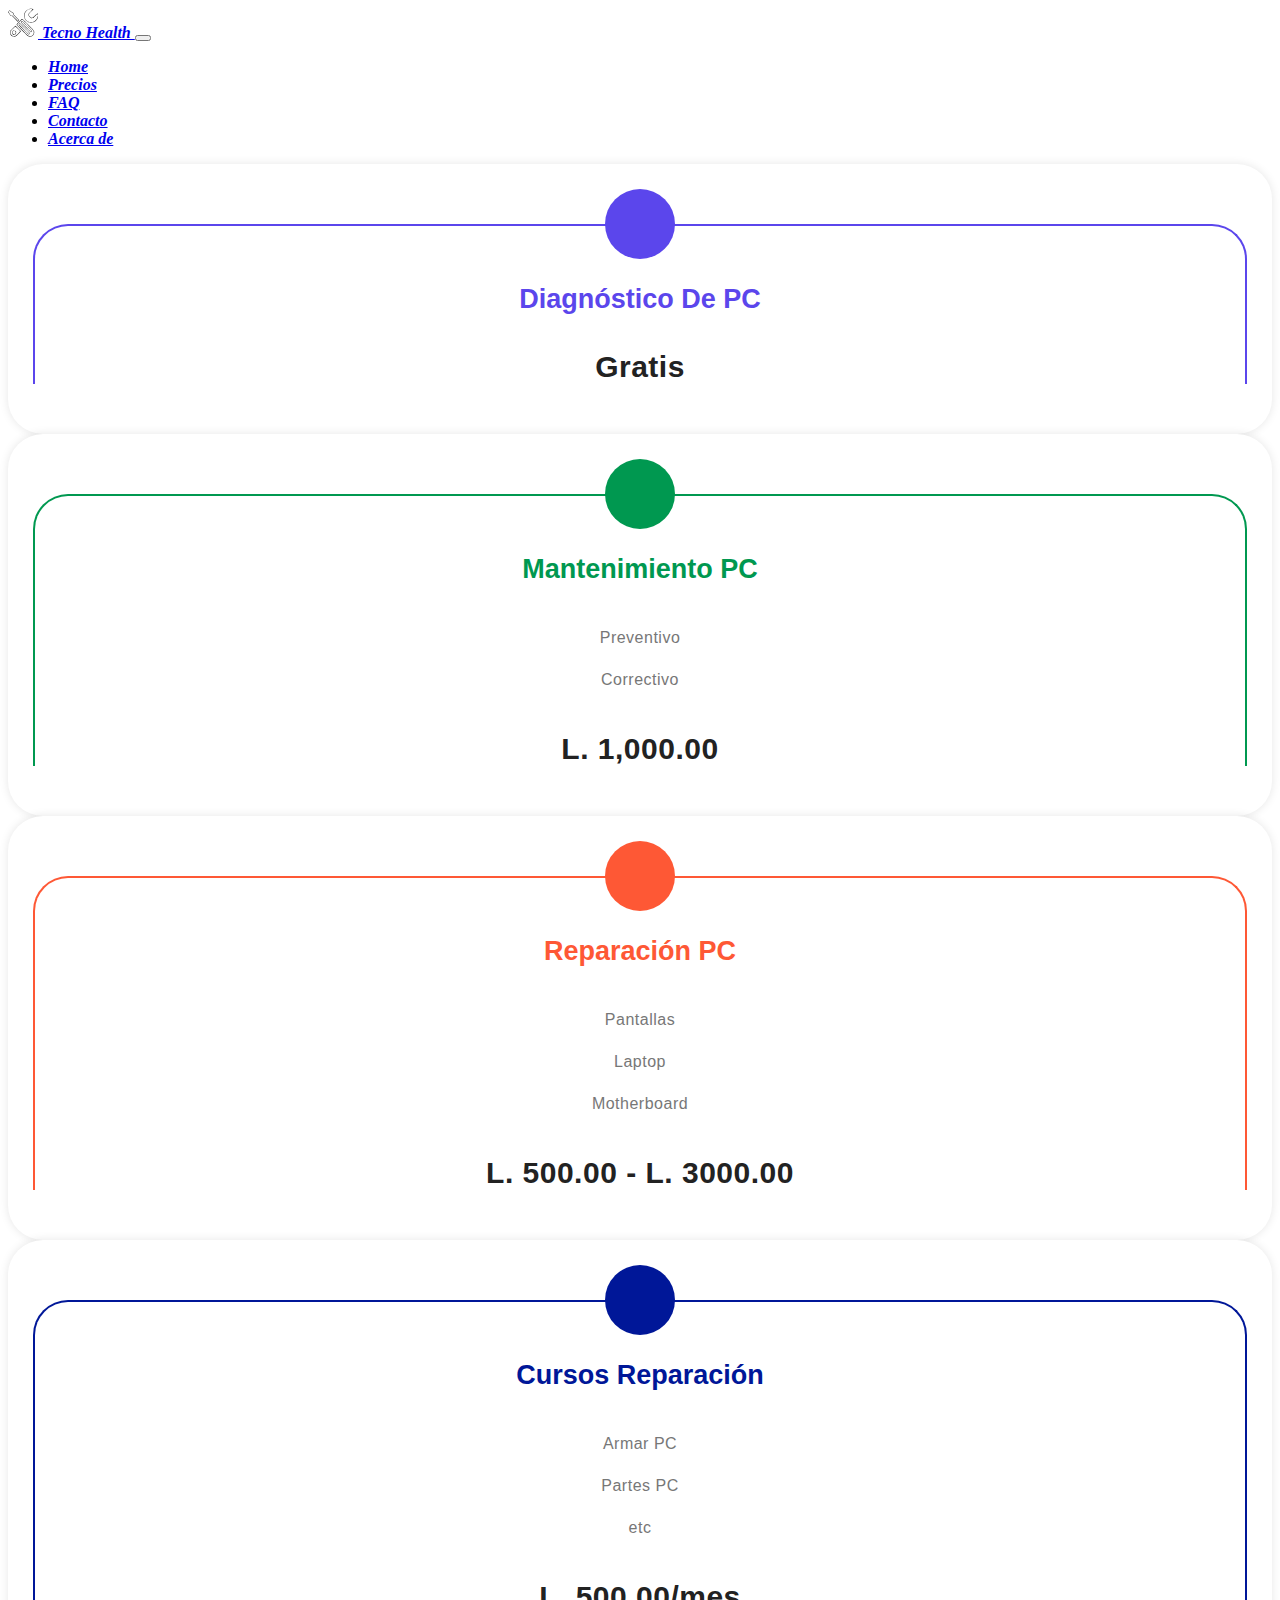
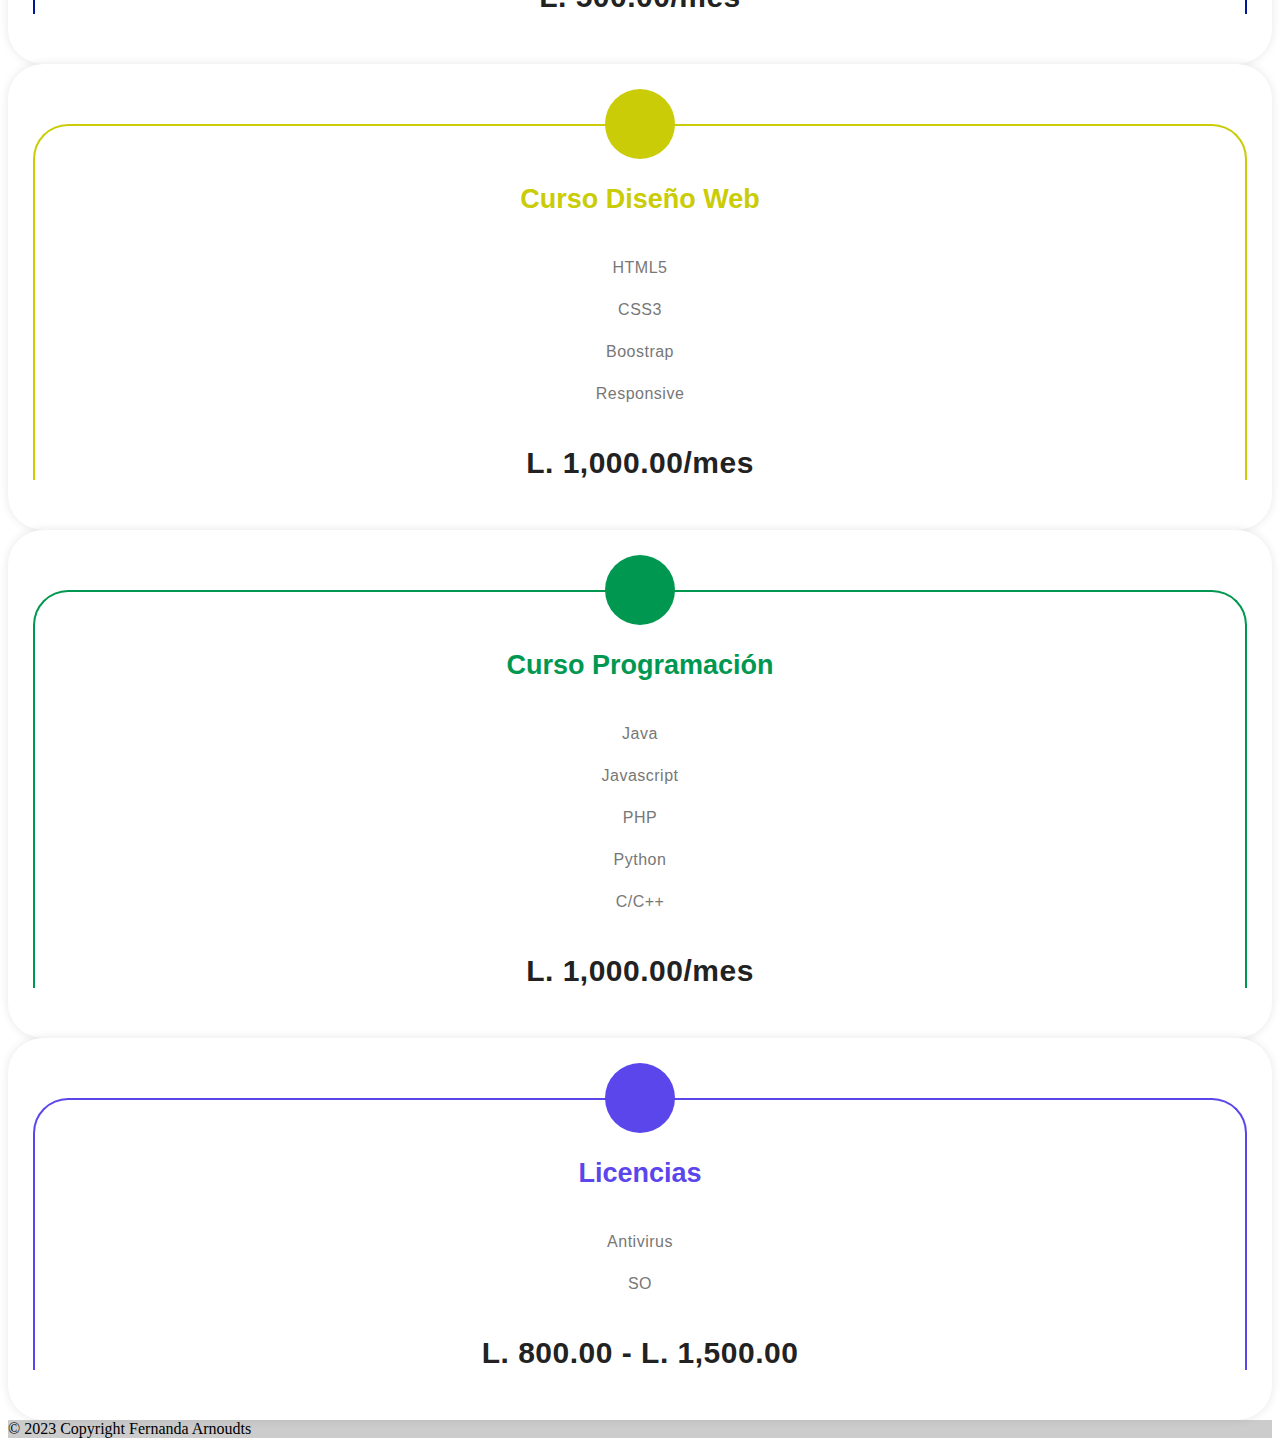
<file: Plantilla_HTML/pages/prices.html>
<!doctype html>
<html lang="en">
    <head>
        <meta charset="utf-8">
        <meta name="viewport" content="width=device-width, initial-scale=1, shrink-to-fit=no">
        <link href="https://cdn.jsdelivr.net/npm/bootstrap@5.2.3/dist/css/bootstrap.min.css" rel="stylesheet" integrity="sha384-rbsA2VBKQhggwzxH7pPCaAqO46MgnOM80zW1RWuH61DGLwZJEdK2Kadq2F9CUG65" crossorigin="anonymous">
        <link href="https://maxcdn.bootstrapcdn.com/font-awesome/4.6.3/css/font-awesome.min.css" rel="stylesheet" integrity="sha384-T8Gy5hrqNKT+hzMclPo118YTQO6cYprQmhrYwIiQ/3axmI1hQomh7Ud2hPOy8SP1" crossorigin="anonymous">
        <link rel="stylesheet" href="../css/styles.css" type="text/css">

        <title>Precios</title>

        <nav class="navbar navbar-expand-lg navbar-dark bg-dark fixed-top">
            <div class="container-fluid" style="font-style: italic; font-weight: bold;">
                <a class="navbar-brand" href="#" data-toggle="tooltip" data-placement="top" title="Tecno Health">
                    <img src="../assets/repair.svg" width="30" height="30" alt="" class="d-inline-block align-top">
                    Tecno Health
                </a>

                <button class="navbar-toggler" type="button" data-bs-toggle="collapse" data-bs-target="#navbarSupportedContent" aria-controls="navbarSupportedContent" aria-expanded="false" aria-label="Toggle navigation">
                    <span class="navbar-toggler-icon"></span>
                </button>

                <div class="collapse navbar-collapse" id="navbarSupportedContent">
                    <ul class="navbar-nav mr-auto">
                    <li class="nav-item">
                        <a class="nav-link" href="main.html">Home</a>
                    </li>
                    <li class="nav-item">
                        <a class="nav-link active" aria-current="page" href="prices.html">Precios</a>
                    </li>
                    <li class="nav-item">
                        <a class="nav-link" href="faq.html">FAQ</a>
                    </li>
                    <li class="nav-item">
                        <a class="nav-link" href="contact.html">Contacto</a>
                    </li>
                    <li class="nav-item">
                        <a class="nav-link" href="about.html">Acerca de</a>
                    </li>
                    </ul>
                </div>
            </div>
        </nav>
    </head>

    <body class="bg-secondary p-5">
        <div class="demo p-3">
            <div class="container">
                <div class="row">
                    <div class="col-md-3 col-sm-4">
                        <div class="pricingTable">
                            <div class="pricingTable-header">
                                <div class="pricing-icon"><i class="fa fa-bug"></i></div>
                                <h3 class="title">Diagnóstico de PC</h3>
                            </div>
                            <div class="price-value">
                                Gratis
                            </div>
                        </div>
                    </div>
                    <div class="col-md-3 col-sm-4">
                        <div class="pricingTable green">
                            <div class="pricingTable-header">
                                <div class="pricing-icon"><i class="fa fa-chrome"></i></div>
                                <h3 class="title">Mantenimiento PC</h3>
                            </div>
                            <ul class="pricing-content">
                                <li>Preventivo</li>
                                <li>Correctivo</li>
                            </ul>
                            <div class="price-value">
                                L. 1,000.00
                            </div>
                        </div>
                    </div>
                    <div class="col-md-3 col-sm-4">
                        <div class="pricingTable orange">
                            <div class="pricingTable-header">
                                <div class="pricing-icon"><i class="fa fa-ambulance"></i></div>
                                <h3 class="title">Reparación PC</h3>
                            </div>
                            <ul class="pricing-content">
                                <li>Pantallas</li>
                                <li>Laptop</li>
                                <li>Motherboard</li>
                            </ul>
                            <div class="price-value">
                                L. 500.00 - L. 3000.00
                            </div>
                        </div>
                    </div>
                    <div class="col-md-3 col-sm-4">
                        <div class="pricingTable blue">
                            <div class="pricingTable-header">
                                <div class="pricing-icon"><i class="fa fa-clipboard"></i></div>
                                <h3 class="title">Cursos Reparación</h3>
                            </div>
                            <ul class="pricing-content">
                                <li>Armar PC</li>
                                <li>Partes PC</li>
                                <li>etc</li>
                            </ul>
                            <div class="price-value">
                                L. 500.00/mes
                            </div>
                        </div>
                    </div>
                </div>
            </div>
        </div>
        <div class="demo p-3">
            <div class="container">
                <div class="row">
                    <div class="col-md-3 col-sm-4">
                        <div class="pricingTable yellow">
                            <div class="pricingTable-header">
                                <div class="pricing-icon"><i class="fa fa-deviantart"></i></div>
                                <h3 class="title">Curso Diseño Web</h3>
                            </div>
                            <ul class="pricing-content">
                                <li>HTML5</li>
                                <li>CSS3</li>
                                <li>Boostrap</li>
                                <li>Responsive</li>
                            </ul>
                            <div class="price-value">
                                L. 1,000.00/mes
                            </div>
                        </div>
                    </div>
                    <div class="col-md-3 col-sm-4">
                        <div class="pricingTable green">
                            <div class="pricingTable-header">
                                <div class="pricing-icon"><i class="fa fa-code"></i></div>
                                <h3 class="title">Curso Programación</h3>
                            </div>
                            <ul class="pricing-content">
                                <li>Java</li>
                                <li>Javascript</li>
                                <li>PHP</li>
                                <li>Python</li>
                                <li>C/C++</li>
                            </ul>
                            <div class="price-value">
                                L. 1,000.00/mes
                            </div>
                        </div>
                    </div>
                    <div class="col-md-3 col-sm-4">
                        <div class="pricingTable">
                            <div class="pricingTable-header">
                                <div class="pricing-icon"><i class="fa fa-flickr"></i></div>
                                <h3 class="title">Licencias</h3>
                            </div>
                            <ul class="pricing-content">
                                <li>Antivirus</li>
                                <li>SO</li>
                            </ul>
                            <div class="price-value">
                                L. 800.00 - L. 1,500.00
                            </div>
                        </div>
                    </div>
                </div>
            </div>
        </div>
        <script src="https://code.jquery.com/jquery-3.2.1.slim.min.js" integrity="sha384-KJ3o2DKtIkvYIK3UENzmM7KCkRr/rE9/Qpg6aAZGJwFDMVNA/GpGFF93hXpG5KkN" crossorigin="anonymous"></script>
        <script src="https://cdn.jsdelivr.net/npm/@popperjs/core@2.11.6/dist/umd/popper.min.js" integrity="sha384-oBqDVmMz9ATKxIep9tiCxS/Z9fNfEXiDAYTujMAeBAsjFuCZSmKbSSUnQlmh/jp3" crossorigin="anonymous"></script>
        <script src="https://cdn.jsdelivr.net/npm/bootstrap@5.2.3/dist/js/bootstrap.min.js" integrity="sha384-cuYeSxntonz0PPNlHhBs68uyIAVpIIOZZ5JqeqvYYIcEL727kskC66kF92t6Xl2V" crossorigin="anonymous"></script>
    </body>

    <footer class="bg-dark text-center text-white fixed-bottom">
        <div class="text-center p-3" style="background-color: rgba(0, 0, 0, 0.2);">
            © 2023 Copyright Fernanda Arnoudts
        </div>
    </footer>
</html>
</file>
<file: css/styles.css>
#contact .card:hover h4,#contact .card:hover i{color:#1435a3}body.about{margin-top:20px;background:#f0f8ff}.text-custom{color:#0062ff!important}#services .services-top{padding:70px 0 50px}#services .services-list{padding-top:50px}.services-list .service-block{margin-bottom:25px}.services-list .service-block .ico{font-size:38px;float:left}.services-list .service-block .text-block{margin-left:58px}.services-list .service-block .text-block .name{font-size:20px;font-weight:900;margin-bottom:5px}.services-list .service-block .text-block .info{font-size:16px;font-weight:300;margin-bottom:10px}.services-list .service-block .text-block .text{font-size:12px;line-height:normal;font-weight:300}.highlight{color:#2ac5ed;font-weight:700}.card{box-shadow:0 20px 27px 0 rgb(0 0 0 / 5%)}.nav-tabs-custom .nav-item .nav-link.active{color:#6c6ff5}.nav-tabs-custom .nav-item .nav-link{border:none}.text-muted{color:#8ca3bd!important}.nav-tabs-custom .nav-item{position:relative;color:#271050}.nav-tabs-custom .nav-item .nav-link.active:after{-webkit-transform:scale(1);transform:scale(1)}.nav-tabs-custom .nav-item .nav-link::after{content:"";background:#6c6ff5;height:2px;position:absolute;width:100%;left:0;bottom:-1px;-webkit-transition:250ms;transition:250ms;-webkit-transform:scale(0);transform:scale(0)}:root{--main-color:#5B46EC}.pricingTable{background:#fff;font-family:'Open Sans',sans-serif;text-align:center;border-radius:35px;padding:25px;box-shadow:0 0 10px rgba(0,0,0,.1);position:relative;z-index:1}.pricingTable:before{content:'';border:2px solid var(--main-color);border-bottom:none;border-radius:35px 35px 0 0;position:absolute;left:25px;right:25px;top:60px;bottom:50px;z-index:-1}.pricingTable .pricingTable-header{margin:0 0 35px}.pricingTable .pricing-icon{color:#fff;background-color:var(--main-color);font-size:25px;line-height:70px;height:70px;width:70px;margin:0 auto 25px;border-radius:50%}.pricingTable .title{color:var(--main-color);font-size:27px;font-weight:700;text-transform:capitalize;margin:0}.pricingTable .pricing-content{padding:0;margin:0 0 35px;list-style:none;display:inline-block}.pricingTable .pricing-content li{color:#777;font-size:16px;font-weight:500;line-height:35px;letter-spacing:.5px;margin:0 0 7px}.pricingTable .pricing-content li:last-child{margin:0}.pricingTable .price-value{color:#222;font-size:30px;font-weight:700;letter-spacing:.5px;margin:0 0 25px}.pricingTable .price-value span{color:#777;font-size:25px;font-weight:600}.pricingTable .pricingTable-signup a{color:#fff;background-color:var(--main-color);font-size:20px;font-weight:700;text-transform:capitalize;padding:7px 30px 8px;border-radius:50px;display:inline-block;border:4px solid #fff;box-shadow:0 0 0 1px var(--main-color);transition:.5s}.pricingTable .pricingTable-signup a:hover{color:var(--main-color);background-color:#fff;border-color:var(--main-color);box-shadow:none}.pricingTable.orange{--main-color:#FE5835}.pricingTable.green{--main-color:#009850}.pricingTable.blue{--main-color:#001798}.pricingTable.yellow{--main-color:#c9cc06}@media only screen and (max-width:990px){.pricingTable{margin:0 0 40px}}
</file>
<file: Plantilla_HTML/css/styles.css>
#contact .card:hover h4,#contact .card:hover i{color:#1435a3}body.about{margin-top:20px;background:#f0f8ff}.text-custom{color:#0062ff!important}#services .services-top{padding:70px 0 50px}#services .services-list{padding-top:50px}.services-list .service-block{margin-bottom:25px}.services-list .service-block .ico{font-size:38px;float:left}.services-list .service-block .text-block{margin-left:58px}.services-list .service-block .text-block .name{font-size:20px;font-weight:900;margin-bottom:5px}.services-list .service-block .text-block .info{font-size:16px;font-weight:300;margin-bottom:10px}.services-list .service-block .text-block .text{font-size:12px;line-height:normal;font-weight:300}.highlight{color:#2ac5ed;font-weight:700}.card{box-shadow:0 20px 27px 0 rgb(0 0 0 / 5%)}.nav-tabs-custom .nav-item .nav-link.active{color:#6c6ff5}.nav-tabs-custom .nav-item .nav-link{border:none}.text-muted{color:#8ca3bd!important}.nav-tabs-custom .nav-item{position:relative;color:#271050}.nav-tabs-custom .nav-item .nav-link.active:after{-webkit-transform:scale(1);transform:scale(1)}.nav-tabs-custom .nav-item .nav-link::after{content:"";background:#6c6ff5;height:2px;position:absolute;width:100%;left:0;bottom:-1px;-webkit-transition:250ms;transition:250ms;-webkit-transform:scale(0);transform:scale(0)}:root{--main-color:#5B46EC}.pricingTable{background:#fff;font-family:'Open Sans',sans-serif;text-align:center;border-radius:35px;padding:25px;box-shadow:0 0 10px rgba(0,0,0,.1);position:relative;z-index:1}.pricingTable:before{content:'';border:2px solid var(--main-color);border-bottom:none;border-radius:35px 35px 0 0;position:absolute;left:25px;right:25px;top:60px;bottom:50px;z-index:-1}.pricingTable .pricingTable-header{margin:0 0 35px}.pricingTable .pricing-icon{color:#fff;background-color:var(--main-color);font-size:25px;line-height:70px;height:70px;width:70px;margin:0 auto 25px;border-radius:50%}.pricingTable .title{color:var(--main-color);font-size:27px;font-weight:700;text-transform:capitalize;margin:0}.pricingTable .pricing-content{padding:0;margin:0 0 35px;list-style:none;display:inline-block}.pricingTable .pricing-content li{color:#777;font-size:16px;font-weight:500;line-height:35px;letter-spacing:.5px;margin:0 0 7px}.pricingTable .pricing-content li:last-child{margin:0}.pricingTable .price-value{color:#222;font-size:30px;font-weight:700;letter-spacing:.5px;margin:0 0 25px}.pricingTable .price-value span{color:#777;font-size:25px;font-weight:600}.pricingTable .pricingTable-signup a{color:#fff;background-color:var(--main-color);font-size:20px;font-weight:700;text-transform:capitalize;padding:7px 30px 8px;border-radius:50px;display:inline-block;border:4px solid #fff;box-shadow:0 0 0 1px var(--main-color);transition:.5s}.pricingTable .pricingTable-signup a:hover{color:var(--main-color);background-color:#fff;border-color:var(--main-color);box-shadow:none}.pricingTable.orange{--main-color:#FE5835}.pricingTable.green{--main-color:#009850}.pricingTable.blue{--main-color:#001798}.pricingTable.yellow{--main-color:#c9cc06}@media only screen and (max-width:990px){.pricingTable{margin:0 0 40px}}
</file>
